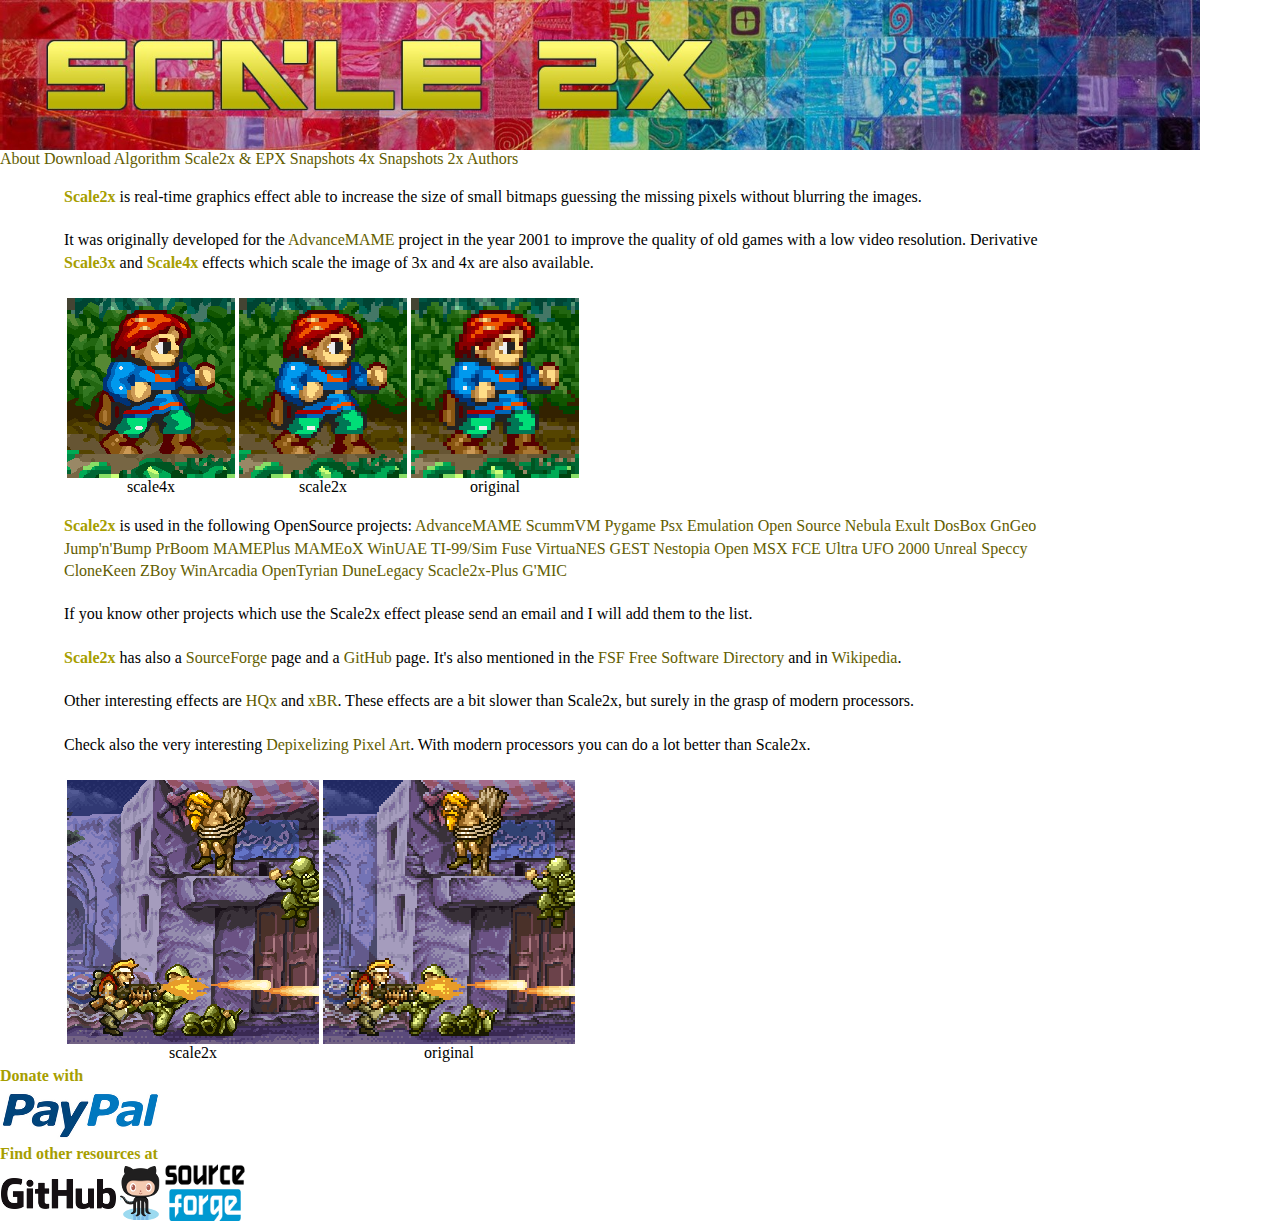
<file: index.html>
<!DOCTYPE HTML PUBLIC "-//W3C//DTD HTML 4.01 Transitional//EN" "http://www.w3.org/TR/html4/loose.dtd">
<html lang="en">
<head>
<meta http-equiv="content-type" content="text/html; charset=UTF-8">
<meta name="description" content="Video scaling effect">
<meta name="keywords" content="scale2x blit video effect">
<meta name="author" content="Andrea Mazzoleni">
<meta name="viewport" content="width=device-width, initial-scale=1.0">
<link rel="stylesheet" type="text/css" href="style.css">
<title>Scale2x</title>

<!-- Google Analytics 4 -->
<!-- Google tag (gtag.js) -->
<script async src="https://www.googletagmanager.com/gtag/js?id=G-2TSZG815K5"></script>
<script>
  window.dataLayer = window.dataLayer || [];
  function gtag(){dataLayer.push(arguments);}
  gtag('js', new Date());

  gtag('config', 'G-2TSZG815K5');
</script>

<!-- Google Universal Analytics -->
<script type="text/javascript">

  var _gaq = _gaq || [];
  _gaq.push(['_setAccount', 'UA-21967501-4']);
  _gaq.push(['_trackPageview']);

  (function() {
    var ga = document.createElement('script'); ga.type = 'text/javascript'; ga.async = true;
    ga.src = ('https:' == document.location.protocol ? 'https://ssl' : 'http://www') + '.google-analytics.com/ga.js';
    var s = document.getElementsByTagName('script')[0]; s.parentNode.insertBefore(ga, s);
  })();

</script>
</head>
<body>
<div id="header">
<img src="index.jpg" width="1200" height="150" alt="Title">
</div>
<div id="menu">
<a href="/">About</a>
<a href="download">Download</a>
<a href="algorithm">Algorithm</a>
<a href="scale2xandepx">Scale2x&nbsp;&amp;&nbsp;EPX</a>
<a href="snapshot1">Snapshots&nbsp;4x</a>
<a href="snapshot2">Snapshots&nbsp;2x</a>
<a href="authors">Authors</a>
</div>
<div id="main">


<p>
<span class="bold">Scale2x</span> is real-time graphics effect able to increase
the size of small bitmaps guessing the missing pixels
without blurring the images.
</p>

<p>
It was originally developed for the <a href="http://www.advancemame.it/">AdvanceMAME</a> project
in the year 2001 to improve the quality of old games with
a low video resolution. Derivative <span class="bold">Scale3x</span> and <span class="bold">Scale4x</span> effects which scale
the image of 3x and 4x are also available.
</p>

<table>
<tr>
<td align="center"><img src="snap/willow-3.png" alt="Scale4x"><br>scale4x</td>
<td align="center"><img src="snap/willow-2s.png" alt="Scale2x"><br>scale2x</td>
<td align="center"><img src="snap/willow-1s.png" alt="Original"><br>original</td>
</tr>
</table>

<p>
<span class="bold">Scale2x</span> is used in the following OpenSource projects:
<a href="http://www.advancemame.it/">AdvanceMAME</a> <!-- 2001/07 -->
<!-- DEAD <a href="http://x.mame.net/">xmame</a> --><!-- 2001/10 -->
<a href="http://scummvm.sourceforge.net/">ScummVM</a> <!-- 2002/04 -->
<!-- DEAD <a href="http://www.rainemu.com/">Raine</a> --><!-- 2002/11 -->
<!-- DEAD <a href="http://vboy.emuhq.com/">Visual Boy Advance</a> --><!-- 2002/11 -->
<!-- DEAD <a href="http://fba.emuunlim.com/">FB Alpha</a> --><!-- 2002/12 -->
<!-- DEAD <a href="http://cottage.emuunlim.com/">CottAGE</a> --><!-- 2002/12 -->
<!-- DEAD <a href="http://membres.lycos.fr/cyxdown/smssdl/">SMS Plus/SDL</a> -->
<!-- DEAD <a href="http://phamicom.sourceforge.net/">phamicom</a> --><!-- 2002/12 -->
<a href="http://pygame.org/">Pygame</a> <!-- 2002/12 -->
<a href="http://sourceforge.net/projects/peops/">Psx Emulation Open Source</a> <!-- 2003/01 -->
<a href="http://nebula.emulatronia.com/">Nebula</a>
<a href="http://exult.sourceforge.net/">Exult</a> <!-- 2003/03 -->
<a href="http://dosbox.sourceforge.net/">DosBox</a> <!-- 2003/04 -->
<a href="http://m.peponas.free.fr/gngeo/">GnGeo</a> <!-- 2003/05 -->
<a href="http://www.icculus.org/jumpnbump/">Jump'n'Bump</a> <!-- 2003/07 -->
<a href="http://prboom.sourceforge.net/">PrBoom</a> <!-- 2003/07 -->
<!-- DEAD <a href="http://sarien.sourceforge.net/">Sarien</a> --><!-- 2003/7 vCVS 12/07/2003 scale2x/scale3x -->
<a href="https://sourceforge.net/projects/mameplus/">MAMEPlus</a> <!-- 2003/08 -->
<a href="https://sourceforge.net/projects/mameox/">MAMEoX</a> <!-- 2003/08 -->
<a href="http://www.winuae.net/">WinUAE</a> <!-- 2003/08 -->
<a href="http://www.mrousseau.org/programs/ti99sim/">TI-99/Sim</a> <!-- 2003/08 v0.0.9 30/08/2003 -->
<a href="http://www.srcf.ucam.org/~pak21/spectrum/fuse.html">Fuse</a> <!-- 2003/09 -->
<!-- DEAD <a href="http://viceteam.bei.t-online.de/">VICE</a> --><!-- 2003/10 -->
<a href="http://virtuanes.s1.xrea.com/">VirtuaNES</a> <!-- 2003/10 -->
<a href="http://koti.mbnet.fi/gest_emu/">GEST</a> <!-- 2003/10 v0.80 02/10/2003 -->
<a href="http://sourceforge.net/projects/nestopia/">Nestopia</a> <!-- 2003/11 v1.09 05/11/2003 -->
<a href="http://openmsx.sourceforge.net">Open MSX</a> <!-- 2004/01 v0.3.4 16/01/2004 scale2x -->
<a href="http://fceultra.sourceforge.net/">FCE Ultra</a> <!-- 2004/03 v0.98.3 29/03/2004 scale2x/scale3x -->
<!-- DEAD <a href="http://www.retrobase.net/gensplus/">Gens Plus!</a> --><!-- 2004/09 v0.0.3.37 09/09/2004 scale2x/scale3x -->
<!-- DEAD <a href="http://olafnes.1emulation.com/">olafnes</a> --><!-- 2004/12 v1.0v 16/12/2004 scale2x -->
<!-- DEAD <a href="http://bcz.emu-france.com/">Osmose</a> --><!-- 2005/03 v0.6.24 05/03/2005 scale2x -->
<a href="http://ufo2000.sourceforge.net/">UFO 2000</a> <!-- 2005/08 0.7.925 24/08/2005 scale2x -->
<a href="http://sourceforge.net/projects/unrealspeccy/">Unreal Speccy</a> <!-- 2005/09 0.32b 04/09/2005 scale2x/scale3x/scale4x -->
<a href="http://clonekeen.sourceforge.net/">CloneKeen</a> <!-- 2005/10 BETA 8.4 10/2005 scale2x -->
<a href="http://zboy.sourceforge.net/">ZBoy</a>
<a href="http://amigan.1emu.net/releases/">WinArcadia</a> <!-- 2011 from V11.4 by email notification -->
<a href="https://github.com/meh/opentyrian">OpenTyrian</a> <!-- 2011 from https://github.com/meh/opentyrian/blob/master/src/video_scale.c  -->
<a href="http://sourceforge.net/apps/mediawiki/dunelegacy/index.php?title=Main_Page">DuneLegacy</a> <!-- 2011/07 From ChangeLog 0.92.2 -->
<a href="http://gimpscripts.com/2014/01/scale2x-plus/">Scacle2x-Plus</a> <!-- 2014/1 -->
<a href="http://gmic.sourceforge.net/">G'MIC</a> <!-- 2014/3 -->
</p>

<p>
If you know other projects which use the Scale2x effect please send an email and I will
add them to the list.
</p>

<p>
<span class="bold">Scale2x</span> has also a
<a href="http://sourceforge.net/projects/scale2x/">SourceForge</a>
page and a
<a href="https://github.com/amadvance/scale2x/">GitHub</a> page.
It's also mentioned in the <a href="http://directory.fsf.org/All_Packages_in_Directory/scale2x.html">FSF Free Software Directory</a>
and in <a href="http://en.wikipedia.org/wiki/Pixel_art_scaling_algorithms">Wikipedia</a>.
</p>

<p>
Other interesting effects are <a href="https://code.google.com/p/hqx/">HQx</a> and <a href="http://filthypants.blogspot.it/2012/03/xbr-vs-hqx-interpolation-filter.html">xBR</a>.
These effects are a bit slower than Scale2x, but surely in the grasp of modern processors.
</p>

<p>
Check also the very interesting <a href="https://johanneskopf.de/publications/pixelart/paper/pixel.pdf">Depixelizing Pixel Art</a>.
With modern processors you can do a lot better than Scale2x.
</p>

<table>
<tr>
<td align="center"><img src="snap/mslugx-2.png" alt="Scale2x"><br>scale2x</td>
<td align="center"><img src="snap/mslugx-1s.png" alt="Original"><br>original</td>
</tr>
</table>

</div>

<div id="footer">

<div class="column">
<span class="bold">Donate with</span>
<br>
<a href="https://www.paypal.com/cgi-bin/webscr?cmd=_donations&business=amadvance%40gmail%2ecom&lc=US&item_name=Scale2x&no_note=0&currency_code=USD&bn=PP%2dDonationsBF%3abtn_donateCC_LG%2egif%3aNonHostedGuest"><img src="paypal.png" width="160" height="60" alt="PayPal"></a>

</div>

<div class="column">
<span class="bold">Find other resources at</span>
<br>
<a href="https://github.com/amadvance/scale2x/"><img src="github.png" width="160" height="60" alt="GitHub"></a>
<a href="http://sourceforge.net/projects/scale2x/"><img src="sourceforge.png" width="115" height="60" alt="SourceForge"></a>
</div>

</div>
</body>
</html>
</file>
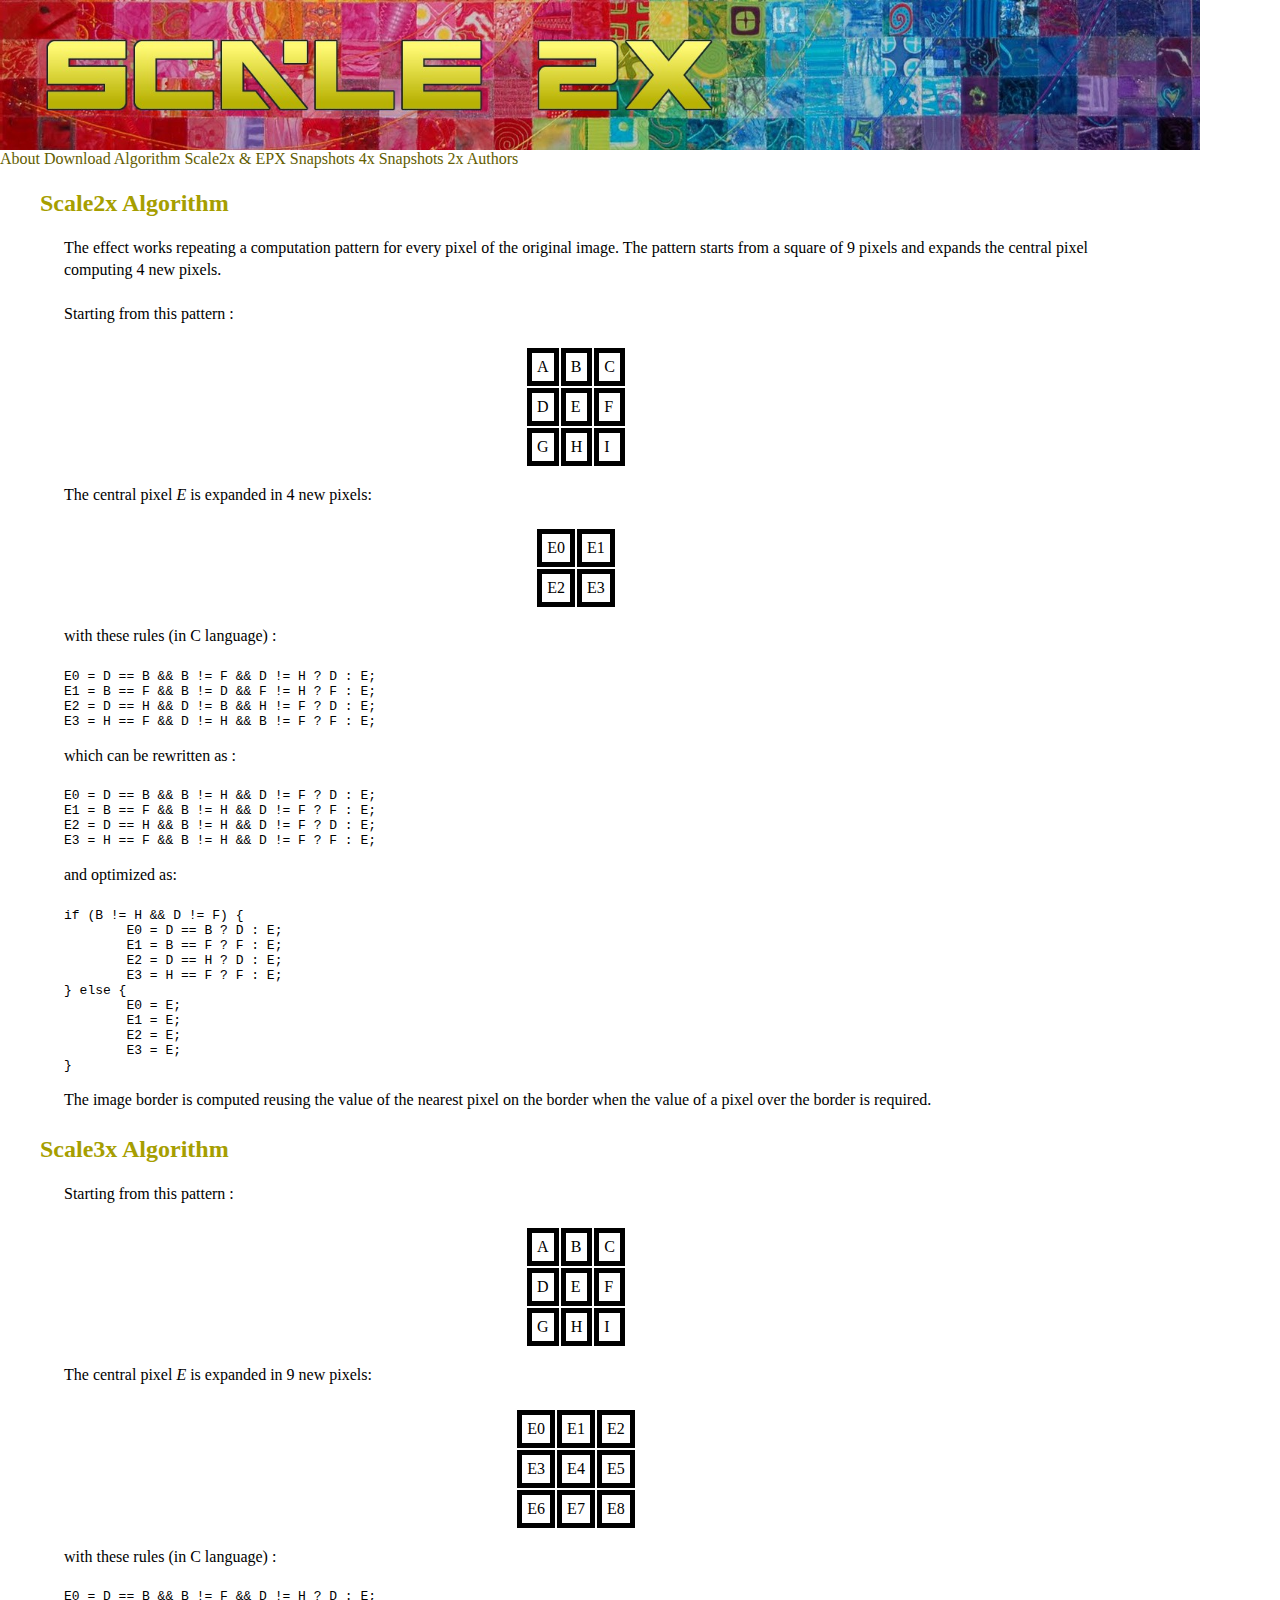
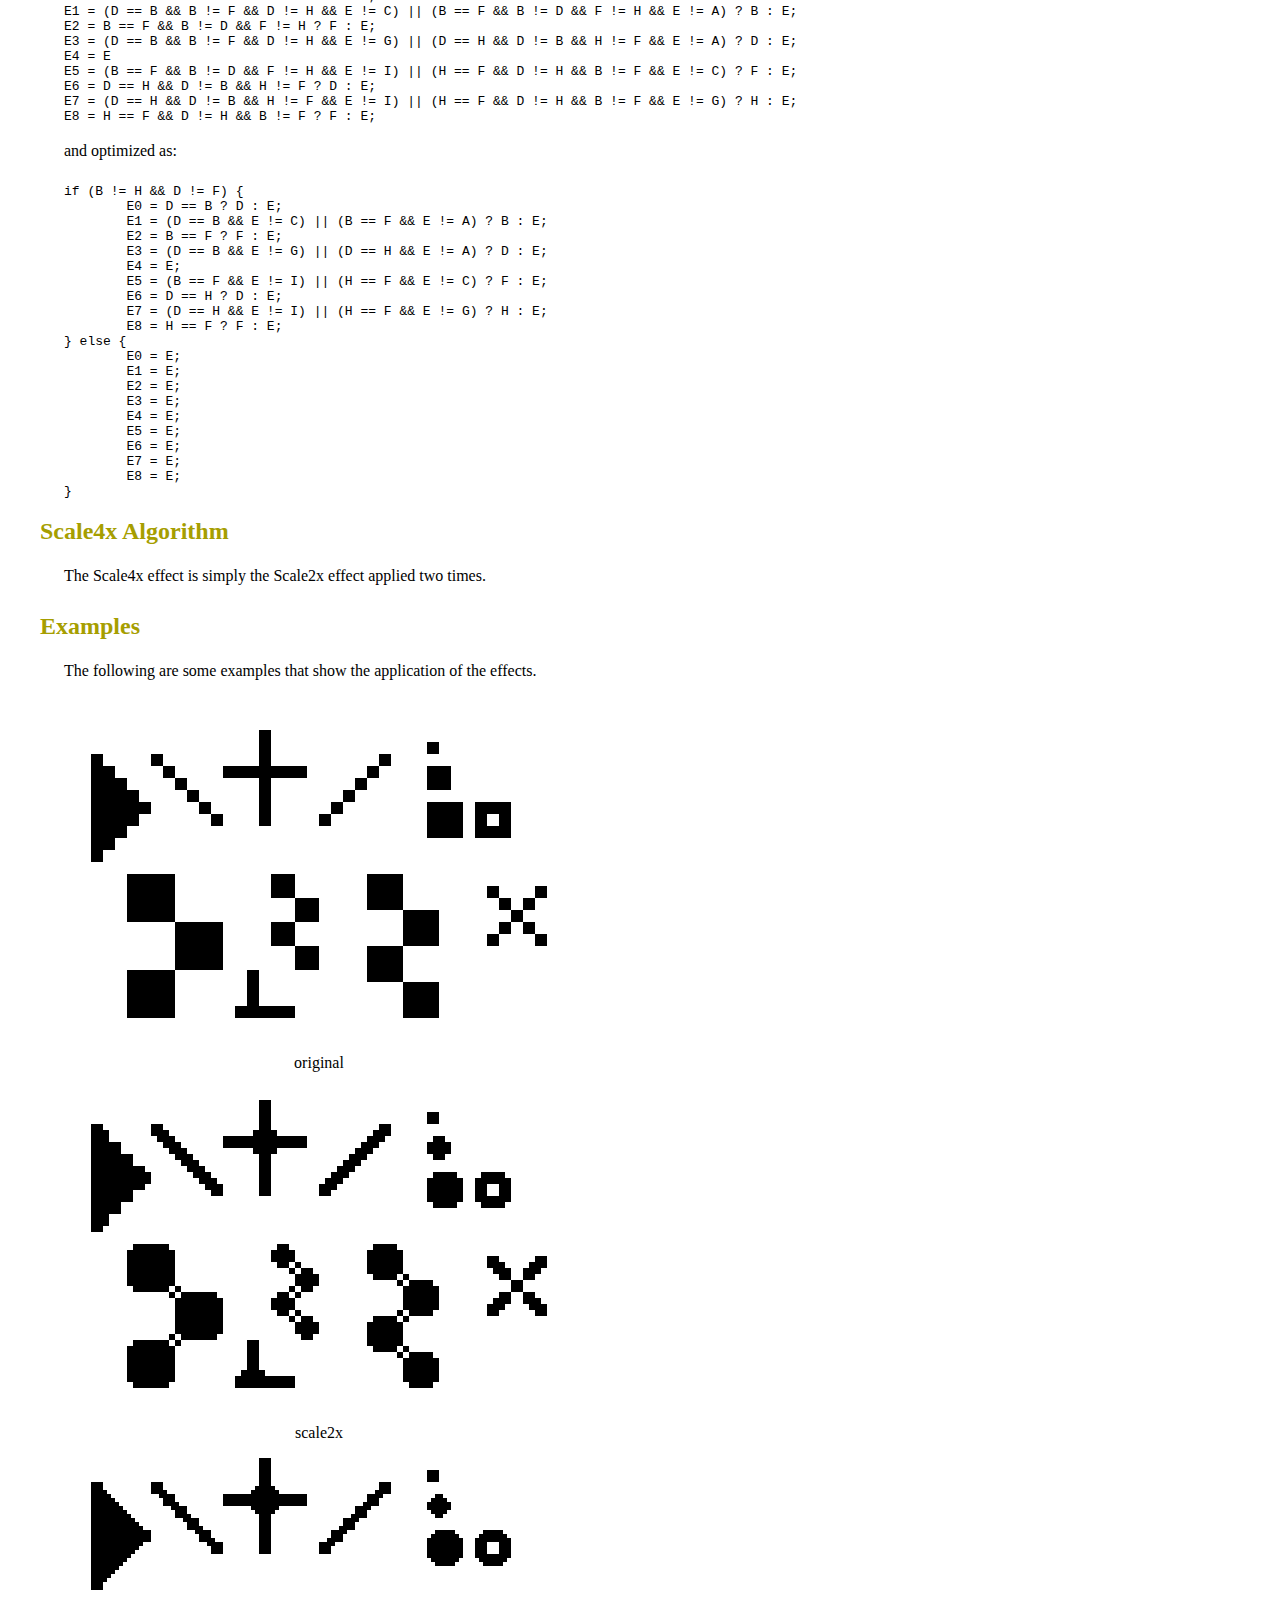
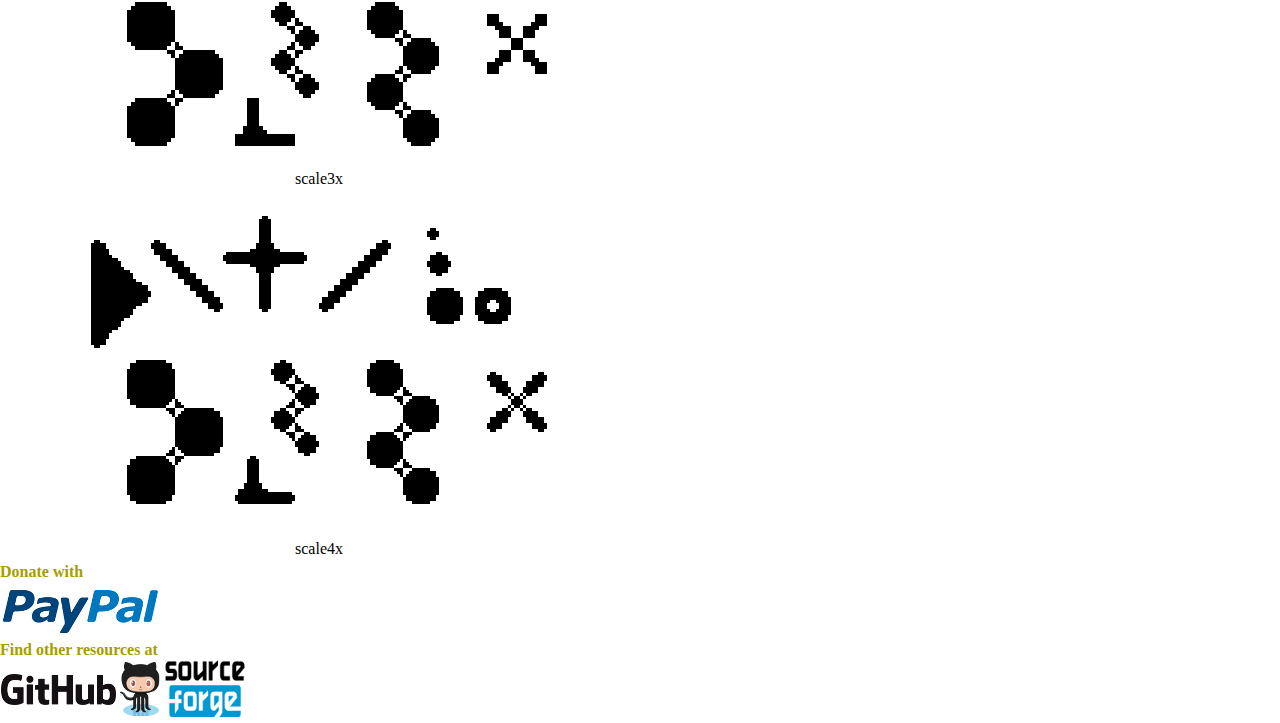
<file: algorithm.html>
<!DOCTYPE HTML PUBLIC "-//W3C//DTD HTML 4.01 Transitional//EN" "http://www.w3.org/TR/html4/loose.dtd">
<html lang="en">
<head>
<meta http-equiv="content-type" content="text/html; charset=UTF-8">
<meta name="description" content="Video scaling effect">
<meta name="keywords" content="scale2x blit video effect">
<meta name="author" content="Andrea Mazzoleni">
<meta name="viewport" content="width=device-width, initial-scale=1.0">
<link rel="stylesheet" type="text/css" href="style.css">
<title>Scale2x</title>

<!-- Google Analytics 4 -->
<!-- Google tag (gtag.js) -->
<script async src="https://www.googletagmanager.com/gtag/js?id=G-2TSZG815K5"></script>
<script>
  window.dataLayer = window.dataLayer || [];
  function gtag(){dataLayer.push(arguments);}
  gtag('js', new Date());

  gtag('config', 'G-2TSZG815K5');
</script>

<!-- Google Universal Analytics -->
<script type="text/javascript">

  var _gaq = _gaq || [];
  _gaq.push(['_setAccount', 'UA-21967501-4']);
  _gaq.push(['_trackPageview']);

  (function() {
    var ga = document.createElement('script'); ga.type = 'text/javascript'; ga.async = true;
    ga.src = ('https:' == document.location.protocol ? 'https://ssl' : 'http://www') + '.google-analytics.com/ga.js';
    var s = document.getElementsByTagName('script')[0]; s.parentNode.insertBefore(ga, s);
  })();

</script>
</head>
<body>
<div id="header">
<img src="index.jpg" width="1200" height="150" alt="Title">
</div>
<div id="menu">
<a href="/">About</a>
<a href="download">Download</a>
<a href="algorithm">Algorithm</a>
<a href="scale2xandepx">Scale2x&nbsp;&amp;&nbsp;EPX</a>
<a href="snapshot1">Snapshots&nbsp;4x</a>
<a href="snapshot2">Snapshots&nbsp;2x</a>
<a href="authors">Authors</a>
</div>
<div id="main">


<h2>Scale2x Algorithm</h2>
<p>
The effect works repeating a computation pattern for every pixel of the original
image.
The pattern starts from a square of 9 pixels and expands the central pixel
computing 4 new pixels.
</p>

<p>
Starting from this pattern :
</p>

<center><table class="algo">
<tr><td>A</td><td>B</td><td>C</td></tr>
<tr><td>D</td><td>E</td><td>F</td></tr>
<tr><td>G</td><td>H</td><td>I</td></tr>
</table></center>

<p>
The central pixel <em>E</em> is expanded in 4 new pixels:
</p>

<center><table class="algo">
<tr><td>E0</td><td>E1</td></tr>
<tr><td>E2</td><td>E3</td></tr>
</table></center>

<p>
with these rules (in C language) :
</p>

<pre>
E0 = D == B && B != F && D != H ? D : E;
E1 = B == F && B != D && F != H ? F : E;
E2 = D == H && D != B && H != F ? D : E;
E3 = H == F && D != H && B != F ? F : E;
</pre>

<p>
which can be rewritten as :
</p>

<pre>
E0 = D == B && B != H && D != F ? D : E;
E1 = B == F && B != H && D != F ? F : E;
E2 = D == H && B != H && D != F ? D : E;
E3 = H == F && B != H && D != F ? F : E;
</pre>

<p>
and optimized as:
</p>

<pre>
if (B != H && D != F) {
	E0 = D == B ? D : E;
	E1 = B == F ? F : E;
	E2 = D == H ? D : E;
	E3 = H == F ? F : E;
} else {
	E0 = E;
	E1 = E;
	E2 = E;
	E3 = E;
}
</pre>

<p>
The image border is computed reusing the value of the nearest pixel on the
border when the value of a pixel over the border is required.
</p>

<h2>Scale3x Algorithm</h2>
<p>
Starting from this pattern :
</p>

<center><table class="algo">
<tr><td>A</td><td>B</td><td>C</td></tr>
<tr><td>D</td><td>E</td><td>F</td></tr>
<tr><td>G</td><td>H</td><td>I</td></tr>
</table></center>

<p>
The central pixel <em>E</em> is expanded in 9 new pixels:
</p>

<center><table class="algo">
<tr><td>E0</td><td>E1</td><td>E2</td></tr>
<tr><td>E3</td><td>E4</td><td>E5</td></tr>
<tr><td>E6</td><td>E7</td><td>E8</td></tr>
</table></center>

<p>
with these rules (in C language) :
</p>

<pre>
E0 = D == B && B != F && D != H ? D : E;
E1 = (D == B && B != F && D != H && E != C) || (B == F && B != D && F != H && E != A) ? B : E;
E2 = B == F && B != D && F != H ? F : E;
E3 = (D == B && B != F && D != H && E != G) || (D == H && D != B && H != F && E != A) ? D : E;
E4 = E
E5 = (B == F && B != D && F != H && E != I) || (H == F && D != H && B != F && E != C) ? F : E;
E6 = D == H && D != B && H != F ? D : E;
E7 = (D == H && D != B && H != F && E != I) || (H == F && D != H && B != F && E != G) ? H : E;
E8 = H == F && D != H && B != F ? F : E;
</pre>

<p>
and optimized as:
</p>

<pre>
if (B != H && D != F) {
	E0 = D == B ? D : E;
	E1 = (D == B && E != C) || (B == F && E != A) ? B : E;
	E2 = B == F ? F : E;
	E3 = (D == B && E != G) || (D == H && E != A) ? D : E;
	E4 = E;
	E5 = (B == F && E != I) || (H == F && E != C) ? F : E;
	E6 = D == H ? D : E;
	E7 = (D == H && E != I) || (H == F && E != G) ? H : E;
	E8 = H == F ? F : E;
} else {
	E0 = E;
	E1 = E;
	E2 = E;
	E3 = E;
	E4 = E;
	E5 = E;
	E6 = E;
	E7 = E;
	E8 = E;
}
</pre>

<h2>Scale4x Algorithm</h2>
<p>
The Scale4x effect is simply the Scale2x effect applied two times.
</p>

<h2>Examples</h2>
<p>
The following are some examples that show the application of the effects.
</p>

<table>
<tr><td align="center"><img src="snap/test-1x.png" alt="Original"><br>original</td></tr>
<tr><td align="center"><img src="snap/test-2x.png" alt="Scale2x"><br>scale2x</td></tr>
<tr><td align="center"><img src="snap/test-3x.png" alt="Scale3x"><br>scale3x</td></tr>
<tr><td align="center"><img src="snap/test-4x.png" alt="Scale4x"><br>scale4x</td></tr>
</table>

</div>

<div id="footer">

<div class="column">
<span class="bold">Donate with</span>
<br>
<a href="https://www.paypal.com/cgi-bin/webscr?cmd=_donations&business=amadvance%40gmail%2ecom&lc=US&item_name=Scale2x&no_note=0&currency_code=USD&bn=PP%2dDonationsBF%3abtn_donateCC_LG%2egif%3aNonHostedGuest"><img src="paypal.png" width="160" height="60" alt="PayPal"></a>

</div>

<div class="column">
<span class="bold">Find other resources at</span>
<br>
<a href="https://github.com/amadvance/scale2x/"><img src="github.png" width="160" height="60" alt="GitHub"></a>
<a href="http://sourceforge.net/projects/scale2x/"><img src="sourceforge.png" width="115" height="60" alt="SourceForge"></a>
</div>

</div>
</body>
</html>
</file>
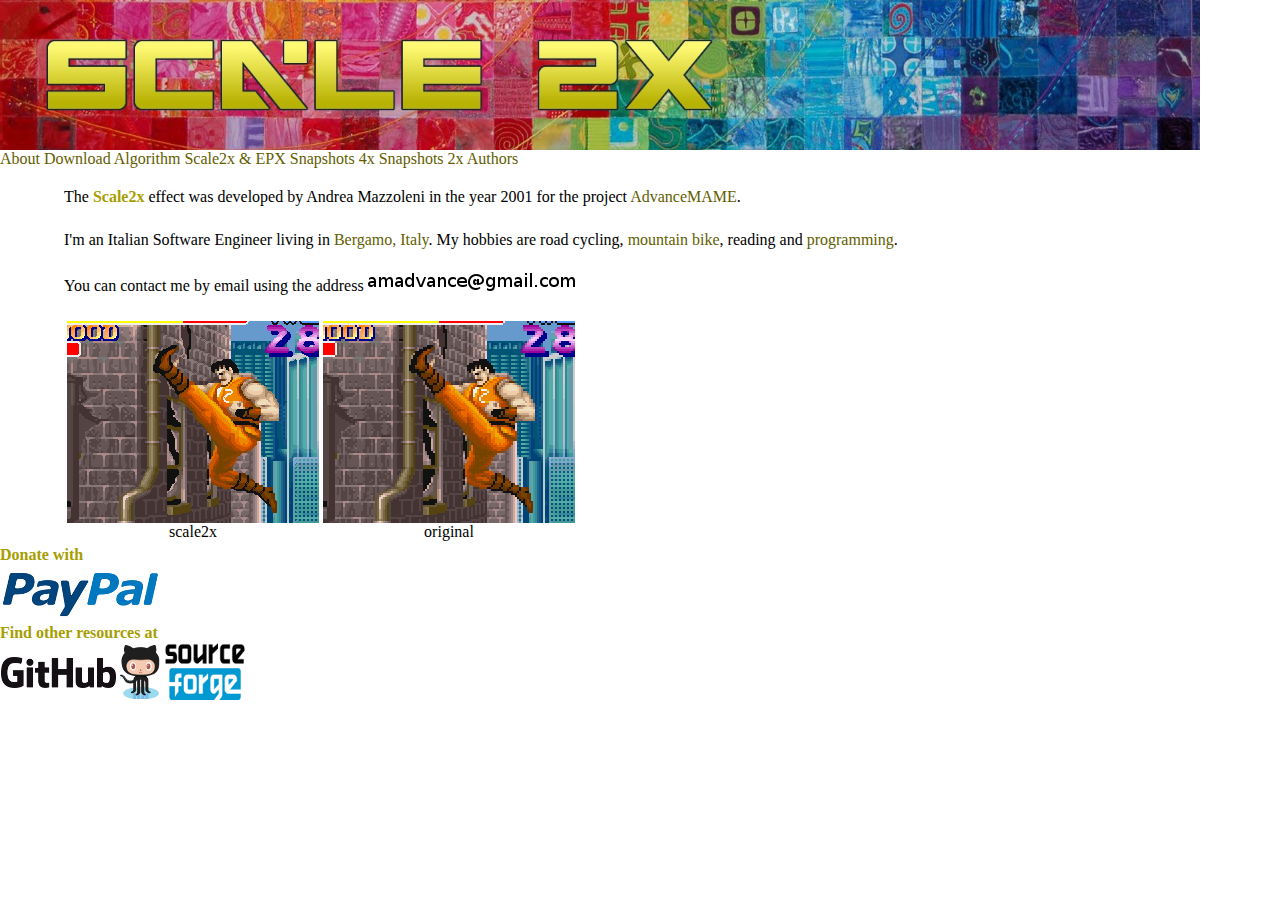
<file: authors.html>
<!DOCTYPE HTML PUBLIC "-//W3C//DTD HTML 4.01 Transitional//EN" "http://www.w3.org/TR/html4/loose.dtd">
<html lang="en">
<head>
<meta http-equiv="content-type" content="text/html; charset=UTF-8">
<meta name="description" content="Video scaling effect">
<meta name="keywords" content="scale2x blit video effect">
<meta name="author" content="Andrea Mazzoleni">
<meta name="viewport" content="width=device-width, initial-scale=1.0">
<link rel="stylesheet" type="text/css" href="style.css">
<title>Scale2x</title>

<!-- Google Analytics 4 -->
<!-- Google tag (gtag.js) -->
<script async src="https://www.googletagmanager.com/gtag/js?id=G-2TSZG815K5"></script>
<script>
  window.dataLayer = window.dataLayer || [];
  function gtag(){dataLayer.push(arguments);}
  gtag('js', new Date());

  gtag('config', 'G-2TSZG815K5');
</script>

<!-- Google Universal Analytics -->
<script type="text/javascript">

  var _gaq = _gaq || [];
  _gaq.push(['_setAccount', 'UA-21967501-4']);
  _gaq.push(['_trackPageview']);

  (function() {
    var ga = document.createElement('script'); ga.type = 'text/javascript'; ga.async = true;
    ga.src = ('https:' == document.location.protocol ? 'https://ssl' : 'http://www') + '.google-analytics.com/ga.js';
    var s = document.getElementsByTagName('script')[0]; s.parentNode.insertBefore(ga, s);
  })();

</script>
</head>
<body>
<div id="header">
<img src="index.jpg" width="1200" height="150" alt="Title">
</div>
<div id="menu">
<a href="/">About</a>
<a href="download">Download</a>
<a href="algorithm">Algorithm</a>
<a href="scale2xandepx">Scale2x&nbsp;&amp;&nbsp;EPX</a>
<a href="snapshot1">Snapshots&nbsp;4x</a>
<a href="snapshot2">Snapshots&nbsp;2x</a>
<a href="authors">Authors</a>
</div>
<div id="main">


<p>
The <span class="bold">Scale2x</span> effect was developed by Andrea Mazzoleni in the year
2001 for the project <a href="http://www.advancemame.it/" target="_top">AdvanceMAME</a>.
</p>

<p>
I'm an Italian Software Engineer living in <a href="http://maps.google.com/maps?q=bergamo,+italy">Bergamo, Italy</a>.
My hobbies are road cycling,
<a href="http://www.mtbbergamo.it/">mountain bike</a>,
reading and
<a href="https://github.com/amadvance">programming</a>.
</p>

<p>
You can contact me by email using the address
<img align="bottom" src="email.png" alt="Andrea Mazzoleni email address">
</p>

<table>
<tr>
<td align="center"><img src="snap/ffight-2.png" alt="Scale2x"><br>scale2x</td>
<td align="center"><img src="snap/ffight-1s.png" alt="Original"><br>original</td>
</tr>
</table>

</div>

<div id="footer">

<div class="column">
<span class="bold">Donate with</span>
<br>
<a href="https://www.paypal.com/cgi-bin/webscr?cmd=_donations&business=amadvance%40gmail%2ecom&lc=US&item_name=Scale2x&no_note=0&currency_code=USD&bn=PP%2dDonationsBF%3abtn_donateCC_LG%2egif%3aNonHostedGuest"><img src="paypal.png" width="160" height="60" alt="PayPal"></a>

</div>

<div class="column">
<span class="bold">Find other resources at</span>
<br>
<a href="https://github.com/amadvance/scale2x/"><img src="github.png" width="160" height="60" alt="GitHub"></a>
<a href="http://sourceforge.net/projects/scale2x/"><img src="sourceforge.png" width="115" height="60" alt="SourceForge"></a>
</div>

</div>
</body>
</html>
</file>
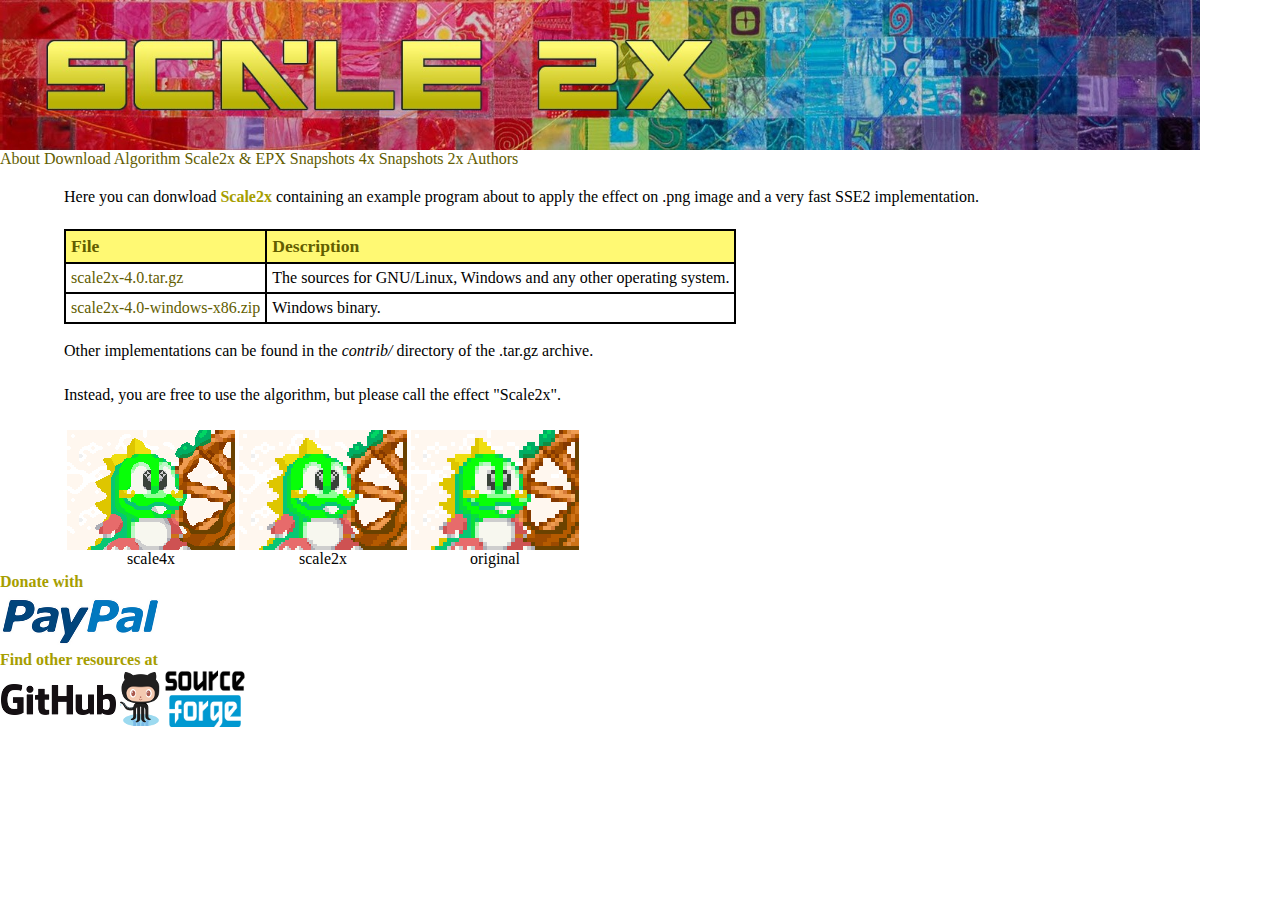
<file: download.html>
<!DOCTYPE HTML PUBLIC "-//W3C//DTD HTML 4.01 Transitional//EN" "http://www.w3.org/TR/html4/loose.dtd">
<html lang="en">
<head>
<meta http-equiv="content-type" content="text/html; charset=UTF-8">
<meta name="description" content="Video scaling effect">
<meta name="keywords" content="scale2x blit video effect">
<meta name="author" content="Andrea Mazzoleni">
<meta name="viewport" content="width=device-width, initial-scale=1.0">
<link rel="stylesheet" type="text/css" href="style.css">
<title>Scale2x</title>

<!-- Google Analytics 4 -->
<!-- Google tag (gtag.js) -->
<script async src="https://www.googletagmanager.com/gtag/js?id=G-2TSZG815K5"></script>
<script>
  window.dataLayer = window.dataLayer || [];
  function gtag(){dataLayer.push(arguments);}
  gtag('js', new Date());

  gtag('config', 'G-2TSZG815K5');
</script>

<!-- Google Universal Analytics -->
<script type="text/javascript">

  var _gaq = _gaq || [];
  _gaq.push(['_setAccount', 'UA-21967501-4']);
  _gaq.push(['_trackPageview']);

  (function() {
    var ga = document.createElement('script'); ga.type = 'text/javascript'; ga.async = true;
    ga.src = ('https:' == document.location.protocol ? 'https://ssl' : 'http://www') + '.google-analytics.com/ga.js';
    var s = document.getElementsByTagName('script')[0]; s.parentNode.insertBefore(ga, s);
  })();

</script>
</head>
<body>
<div id="header">
<img src="index.jpg" width="1200" height="150" alt="Title">
</div>
<div id="menu">
<a href="/">About</a>
<a href="download">Download</a>
<a href="algorithm">Algorithm</a>
<a href="scale2xandepx">Scale2x&nbsp;&amp;&nbsp;EPX</a>
<a href="snapshot1">Snapshots&nbsp;4x</a>
<a href="snapshot2">Snapshots&nbsp;2x</a>
<a href="authors">Authors</a>
</div>
<div id="main">


<p>
Here you can donwload <span class="bold">Scale2x</span> containing an example program about to apply the effect
on .png image and a very fast SSE2 implementation.
</p>

<table class="download">
<tr><th>File</th><th>Description</th></tr>
<tr><td>
<a href="https://github.com/amadvance/scale2x/releases/download/v4.0/scale2x-4.0.tar.gz">scale2x-4.0.tar.gz</a>
</td><td>
The sources for GNU/Linux, Windows and any other operating system.
</td></tr>
<tr><td>
<a href="https://github.com/amadvance/scale2x/releases/download/v4.0/scale2x-4.0-windows-x86.zip">scale2x-4.0-windows-x86.zip</a>
</td><td>
Windows binary.
</td></tr>
</table>

<p>
Other implementations can be found in the <em>contrib/</em> directory of the .tar.gz archive.
</p>

<p>
Instead, you are free to use the algorithm, but please call
the effect "Scale2x".
</p>

<table>
<tr>
<td align="center"><img src="snap/pbobbl2n-3.png" alt="Scale4x"><br>scale4x</td>
<td align="center"><img src="snap/pbobbl2n-2s.png" alt="Scale2x"><br>scale2x</td>
<td align="center"><img src="snap/pbobbl2n-1s.png" alt="Original"><br>original</td>
</tr>
</table>

</div>

<div id="footer">

<div class="column">
<span class="bold">Donate with</span>
<br>
<a href="https://www.paypal.com/cgi-bin/webscr?cmd=_donations&business=amadvance%40gmail%2ecom&lc=US&item_name=Scale2x&no_note=0&currency_code=USD&bn=PP%2dDonationsBF%3abtn_donateCC_LG%2egif%3aNonHostedGuest"><img src="paypal.png" width="160" height="60" alt="PayPal"></a>

</div>

<div class="column">
<span class="bold">Find other resources at</span>
<br>
<a href="https://github.com/amadvance/scale2x/"><img src="github.png" width="160" height="60" alt="GitHub"></a>
<a href="http://sourceforge.net/projects/scale2x/"><img src="sourceforge.png" width="115" height="60" alt="SourceForge"></a>
</div>

</div>
</body>
</html>
</file>
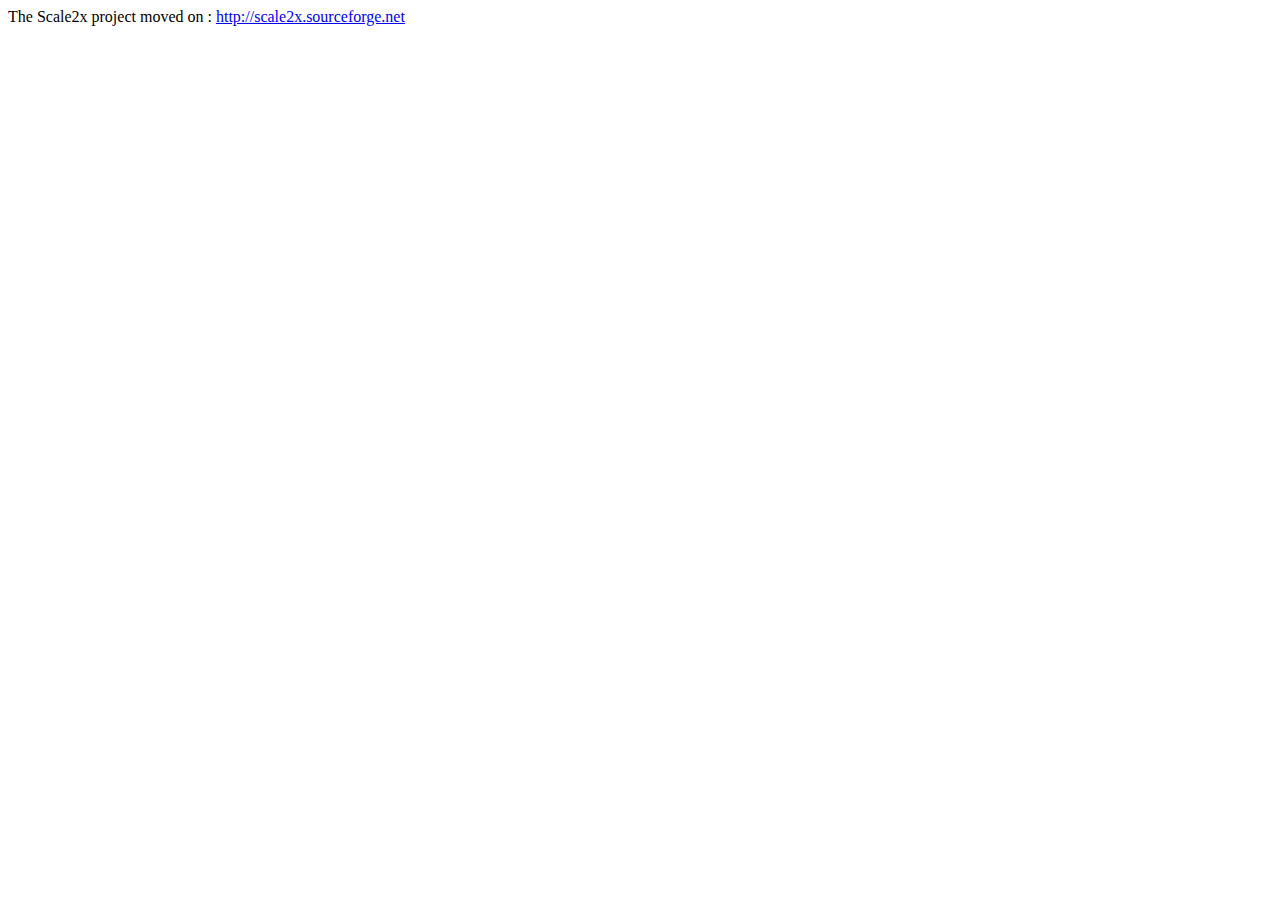
<file: scale2x.html>
<!doctype html public "-//W3C//DTD HTML 4.01 Frameset//EN" "http://www.w3.org/TR/html4/frameset.dtd">
<html>
<head>
<title>Advance Projects MOVED</title>
<meta http-equiv="Content-Type" content="text/html; charset=iso-8859-1">
</head>
<body bgcolor="#FFFFFF">

The Scale2x project moved on : <a href="http://scale2x.sourceforge.net">http://scale2x.sourceforge.net</a>

</body>
</html>
</file>
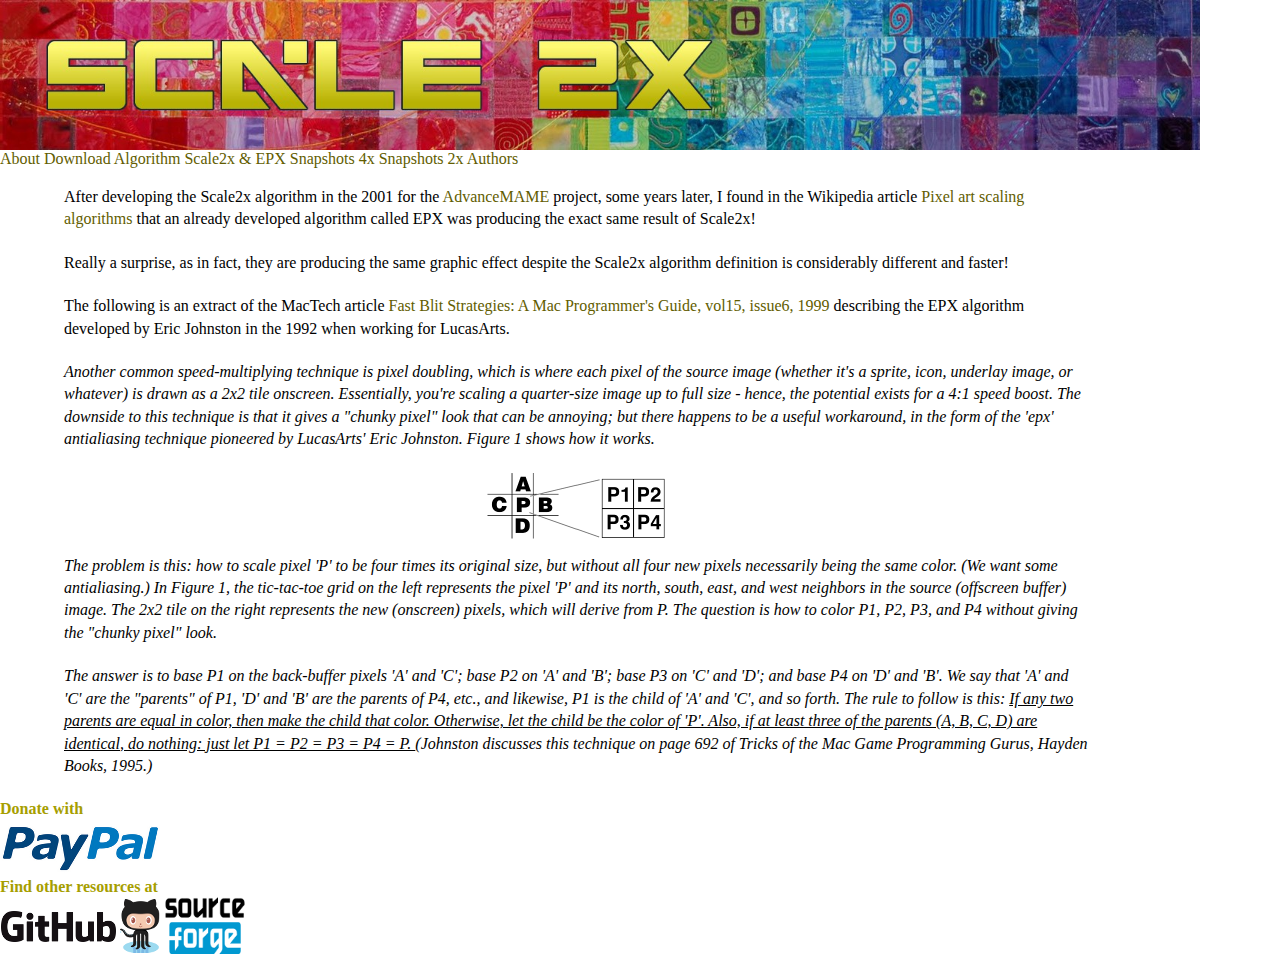
<file: scale2xandepx.html>
<!DOCTYPE HTML PUBLIC "-//W3C//DTD HTML 4.01 Transitional//EN" "http://www.w3.org/TR/html4/loose.dtd">
<html lang="en">
<head>
<meta http-equiv="content-type" content="text/html; charset=UTF-8">
<meta name="description" content="Video scaling effect">
<meta name="keywords" content="scale2x blit video effect">
<meta name="author" content="Andrea Mazzoleni">
<meta name="viewport" content="width=device-width, initial-scale=1.0">
<link rel="stylesheet" type="text/css" href="style.css">
<title>Scale2x</title>

<!-- Google Analytics 4 -->
<!-- Google tag (gtag.js) -->
<script async src="https://www.googletagmanager.com/gtag/js?id=G-2TSZG815K5"></script>
<script>
  window.dataLayer = window.dataLayer || [];
  function gtag(){dataLayer.push(arguments);}
  gtag('js', new Date());

  gtag('config', 'G-2TSZG815K5');
</script>

<!-- Google Universal Analytics -->
<script type="text/javascript">

  var _gaq = _gaq || [];
  _gaq.push(['_setAccount', 'UA-21967501-4']);
  _gaq.push(['_trackPageview']);

  (function() {
    var ga = document.createElement('script'); ga.type = 'text/javascript'; ga.async = true;
    ga.src = ('https:' == document.location.protocol ? 'https://ssl' : 'http://www') + '.google-analytics.com/ga.js';
    var s = document.getElementsByTagName('script')[0]; s.parentNode.insertBefore(ga, s);
  })();

</script>
</head>
<body>
<div id="header">
<img src="index.jpg" width="1200" height="150" alt="Title">
</div>
<div id="menu">
<a href="/">About</a>
<a href="download">Download</a>
<a href="algorithm">Algorithm</a>
<a href="scale2xandepx">Scale2x&nbsp;&amp;&nbsp;EPX</a>
<a href="snapshot1">Snapshots&nbsp;4x</a>
<a href="snapshot2">Snapshots&nbsp;2x</a>
<a href="authors">Authors</a>
</div>
<div id="main">


<p>
After developing the Scale2x algorithm in the 2001 for the
<a href="http://www.advancemame.it/">AdvanceMAME</a> project, some years later,
I found in the Wikipedia article <a href="http://en.wikipedia.org/wiki/Pixel_art_scaling_algorithms">Pixel art scaling algorithms</a>
that an already developed algorithm called EPX was producing the exact same result of Scale2x!
</p>

<p>
Really a surprise, as in fact, they are producing the same graphic effect despite the Scale2x algorithm definition is
considerably different and faster!
</p>

<p>
The following is an extract of the MacTech article <a href="http://www.mactech.com/articles/mactech/Vol.15/15.06/FastBlitStrategies/index.html">Fast Blit Strategies: A Mac Programmer's Guide, vol15, issue6, 1999</a>
describing the EPX algorithm developed by Eric Johnston in the 1992 when working for LucasArts.
</p>

<p><i>
Another common speed-multiplying technique is pixel doubling, which is where each pixel of
the source image (whether it's a sprite, icon, underlay image, or whatever) is drawn as a 2x2 tile onscreen.
Essentially, you're scaling a quarter-size image up to full size - hence, the potential exists
for a 4:1 speed boost. The downside to this technique is that it gives a "chunky pixel"
look that can be annoying; but there happens to be a useful workaround, in the form of the 'epx' antialiasing
technique pioneered by LucasArts' Eric Johnston. Figure 1 shows how it works.
</i></p>

<center>
<img src="fig01.gif" alt="EPX">
</center>

<p><i>
The problem is this: how to scale pixel 'P' to be four times its original size, but without all four new pixels
necessarily being the same color. (We want some antialiasing.) In Figure 1, the tic-tac-toe grid on the left
represents the pixel 'P' and its north, south, east, and west neighbors in the source (offscreen buffer) image.
The 2x2 tile on the right represents the new (onscreen) pixels, which will derive from P.
The question is how to color P1, P2, P3, and P4 without giving the "chunky pixel" look.
</i></p>

<p><i>
The answer is to base P1 on the back-buffer pixels 'A' and 'C'; base P2 on 'A' and 'B'; base P3 on 'C' and 'D';
and base P4 on 'D' and 'B'. We say that 'A' and 'C' are the "parents" of P1, 'D' and 'B' are the parents of P4, etc.,
and likewise, P1 is the child of 'A' and 'C', and so forth. The rule to follow is this:
<u>
If any two parents are equal in color, then make the child that color.
Otherwise, let the child be the color of 'P'.
Also, if at least three of the parents (A, B, C, D) are identical, do nothing: just let P1 = P2 = P3 = P4 = P.
</u>
(Johnston discusses this technique on page 692 of Tricks of the Mac Game Programming Gurus, Hayden Books, 1995.)
</i></p>

</div>

<div id="footer">

<div class="column">
<span class="bold">Donate with</span>
<br>
<a href="https://www.paypal.com/cgi-bin/webscr?cmd=_donations&business=amadvance%40gmail%2ecom&lc=US&item_name=Scale2x&no_note=0&currency_code=USD&bn=PP%2dDonationsBF%3abtn_donateCC_LG%2egif%3aNonHostedGuest"><img src="paypal.png" width="160" height="60" alt="PayPal"></a>

</div>

<div class="column">
<span class="bold">Find other resources at</span>
<br>
<a href="https://github.com/amadvance/scale2x/"><img src="github.png" width="160" height="60" alt="GitHub"></a>
<a href="http://sourceforge.net/projects/scale2x/"><img src="sourceforge.png" width="115" height="60" alt="SourceForge"></a>
</div>

</div>
</body>
</html>
</file>
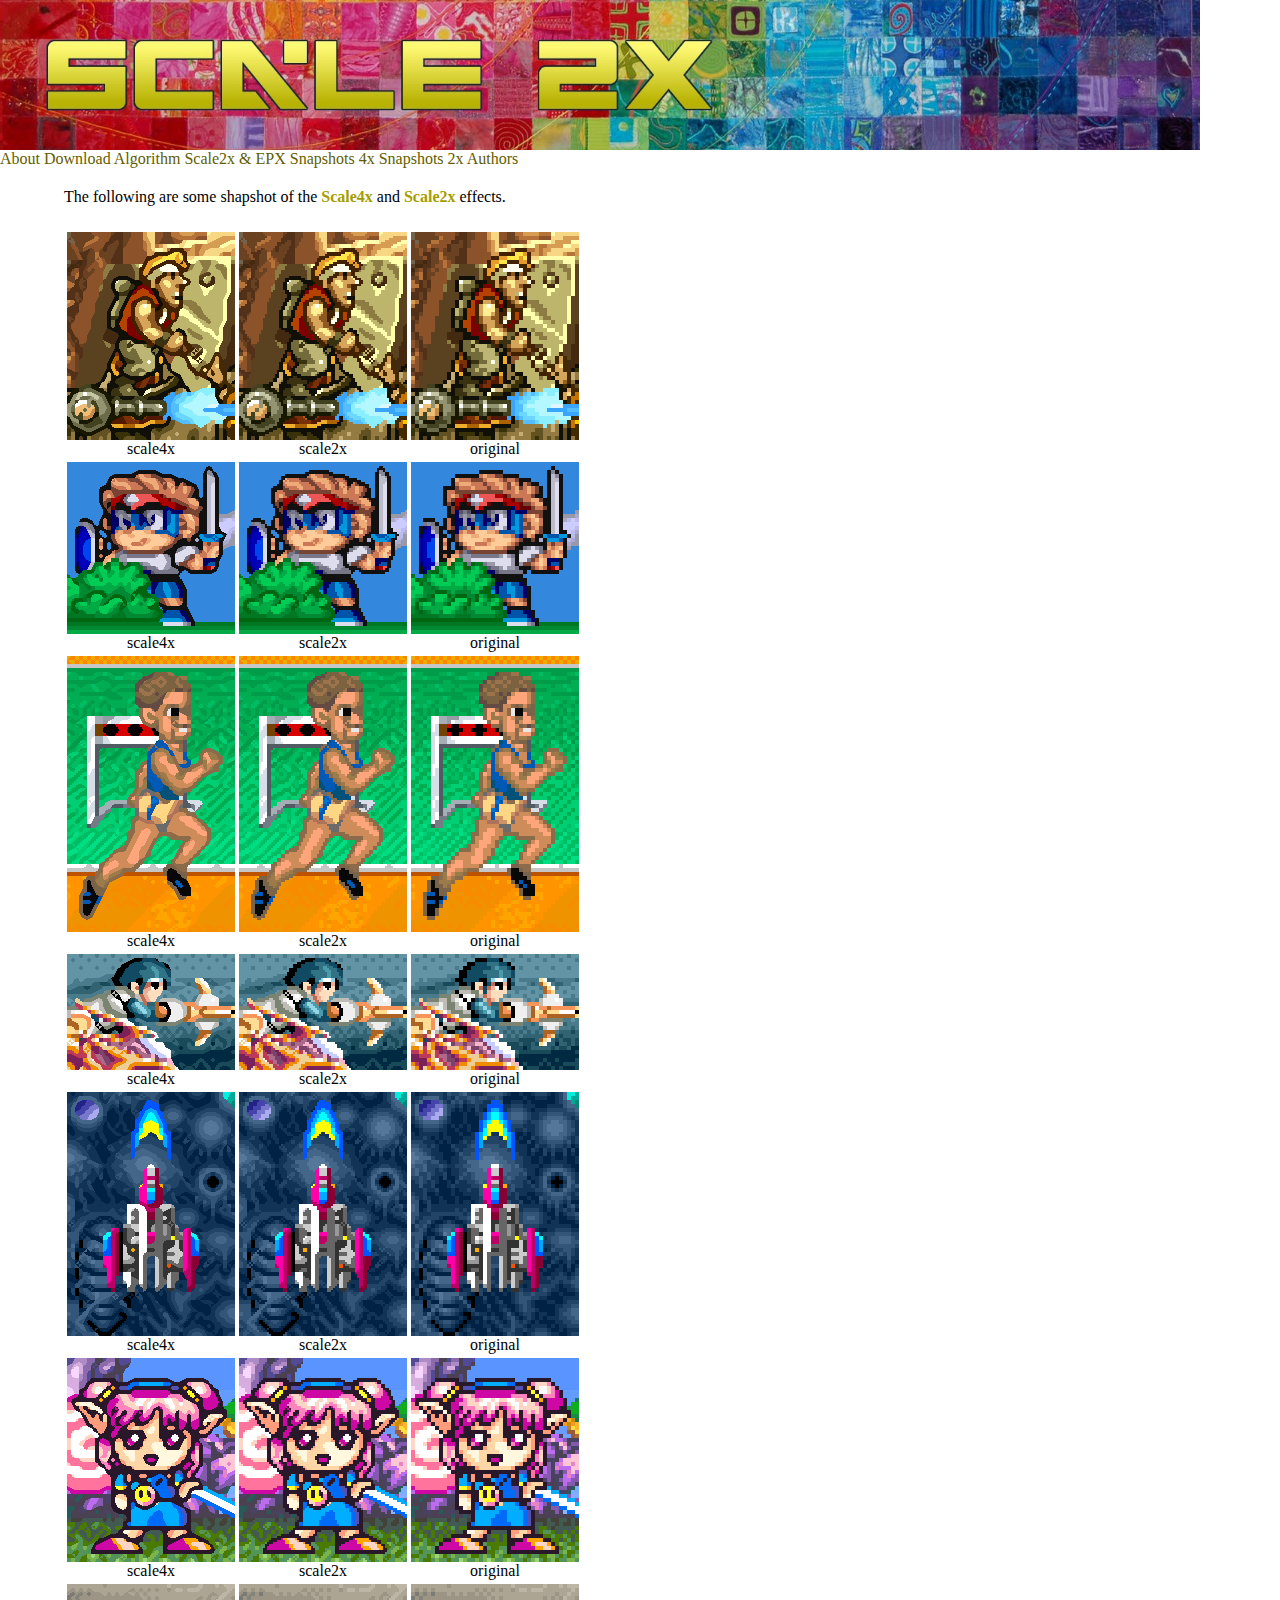
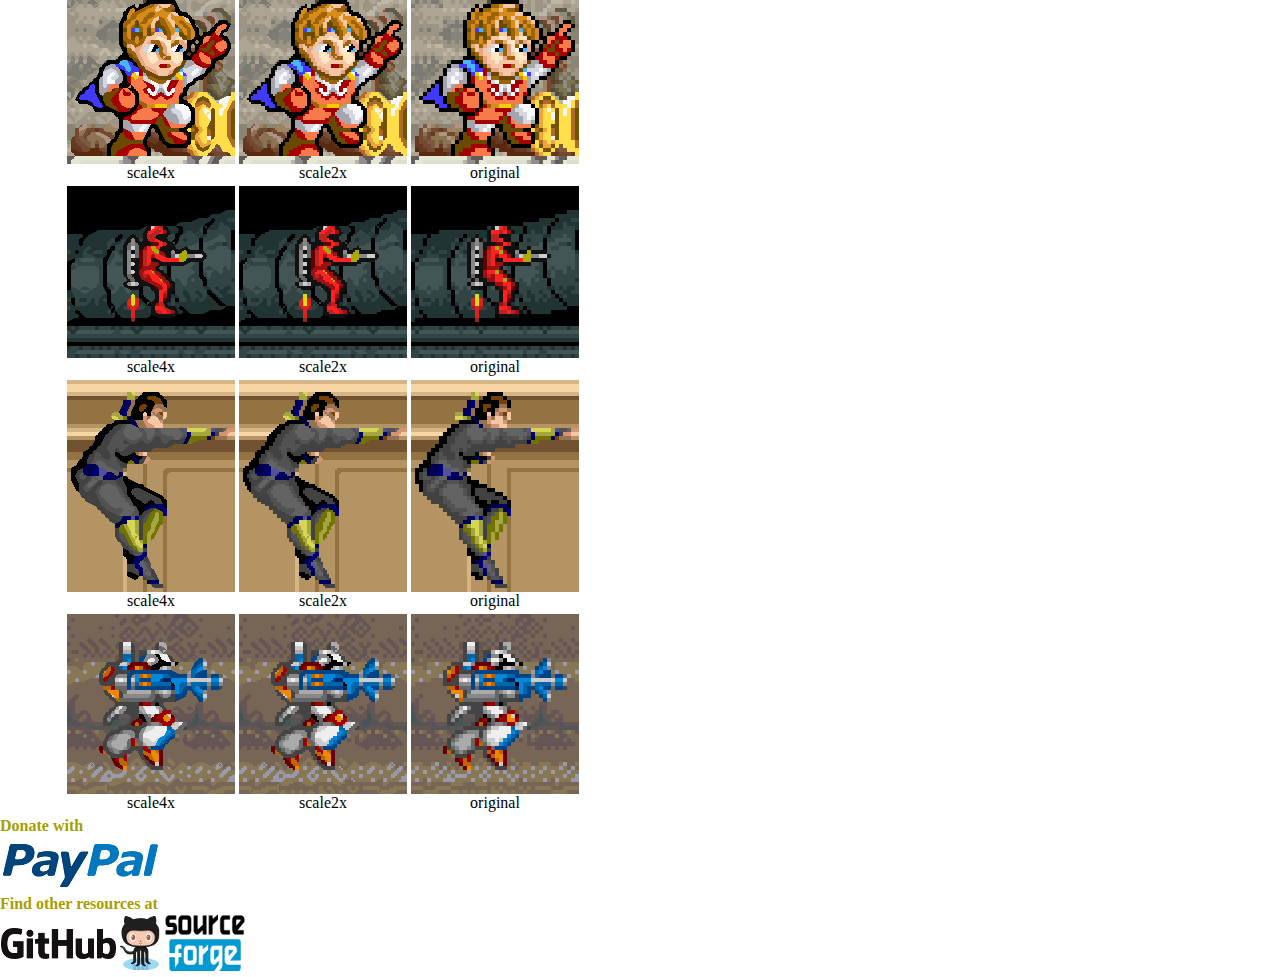
<file: snapshot1.html>
<!DOCTYPE HTML PUBLIC "-//W3C//DTD HTML 4.01 Transitional//EN" "http://www.w3.org/TR/html4/loose.dtd">
<html lang="en">
<head>
<meta http-equiv="content-type" content="text/html; charset=UTF-8">
<meta name="description" content="Video scaling effect">
<meta name="keywords" content="scale2x blit video effect">
<meta name="author" content="Andrea Mazzoleni">
<meta name="viewport" content="width=device-width, initial-scale=1.0">
<link rel="stylesheet" type="text/css" href="style.css">
<title>Scale2x</title>

<!-- Google Analytics 4 -->
<!-- Google tag (gtag.js) -->
<script async src="https://www.googletagmanager.com/gtag/js?id=G-2TSZG815K5"></script>
<script>
  window.dataLayer = window.dataLayer || [];
  function gtag(){dataLayer.push(arguments);}
  gtag('js', new Date());

  gtag('config', 'G-2TSZG815K5');
</script>

<!-- Google Universal Analytics -->
<script type="text/javascript">

  var _gaq = _gaq || [];
  _gaq.push(['_setAccount', 'UA-21967501-4']);
  _gaq.push(['_trackPageview']);

  (function() {
    var ga = document.createElement('script'); ga.type = 'text/javascript'; ga.async = true;
    ga.src = ('https:' == document.location.protocol ? 'https://ssl' : 'http://www') + '.google-analytics.com/ga.js';
    var s = document.getElementsByTagName('script')[0]; s.parentNode.insertBefore(ga, s);
  })();

</script>
</head>
<body>
<div id="header">
<img src="index.jpg" width="1200" height="150" alt="Title">
</div>
<div id="menu">
<a href="/">About</a>
<a href="download">Download</a>
<a href="algorithm">Algorithm</a>
<a href="scale2xandepx">Scale2x&nbsp;&amp;&nbsp;EPX</a>
<a href="snapshot1">Snapshots&nbsp;4x</a>
<a href="snapshot2">Snapshots&nbsp;2x</a>
<a href="authors">Authors</a>
</div>
<div id="main">


<p>
The following are some shapshot of the <span class="bold">Scale4x</span> and <span class="bold">Scale2x</span> effects.
</p>

<table>
<tr>
<td align="center"><img src="snap/mslug2-3.png"><br>scale4x</td>
<td align="center"><img src="snap/mslug2-2s.png"><br>scale2x</td>
<td align="center"><img src="snap/mslug2-1s.png"><br>original</td>
</tr>
<tr>
<td align="center"><img src="snap/mtwins-3.png"><br>scale4x</td>
<td align="center"><img src="snap/mtwins-2s.png"><br>scale2x</td>
<td align="center"><img src="snap/mtwins-1s.png"><br>original</td>
</tr>
<tr>
<td align="center"><img src="snap/88games-3.png"><br>scale4x</td>
<td align="center"><img src="snap/88games-2s.png"><br>scale2x</td>
<td align="center"><img src="snap/88games-1s.png"><br>original</td>
</tr>
<tr>
<td align="center"><img src="snap/dbreed-3.png"><br>scale4x</td>
<td align="center"><img src="snap/dbreed-2s.png"><br>scale2x</td>
<td align="center"><img src="snap/dbreed-1s.png"><br>original</td>
</tr>
<tr>
<td align="center"><img src="snap/armedf-3.png"><br>scale4x</td>
<td align="center"><img src="snap/armedf-2s.png"><br>scale2x</td>
<td align="center"><img src="snap/armedf-1s.png"><br>original</td>
</tr>
<tr>
<td align="center"><img src="snap/logicpro-3.png"><br>scale4x</td>
<td align="center"><img src="snap/logicpro-2s.png"><br>scale2x</td>
<td align="center"><img src="snap/logicpro-1s.png"><br>original</td>
</tr>
<tr>
<td align="center"><img src="snap/loht-3.png"><br>scale4x</td>
<td align="center"><img src="snap/loht-2s.png"><br>scale2x</td>
<td align="center"><img src="snap/loht-1s.png"><br>original</td>
</tr>
<tr>
<td align="center"><img src="snap/sectionz-3.png"><br>scale4x</td>
<td align="center"><img src="snap/sectionz-2s.png"><br>scale2x</td>
<td align="center"><img src="snap/sectionz-1s.png"><br>original</td>
</tr>
<tr>
<td align="center"><img src="snap/shinobi-3.png"><br>scale4x</td>
<td align="center"><img src="snap/shinobi-2s.png"><br>scale2x</td>
<td align="center"><img src="snap/shinobi-1s.png"><br>original</td>
</tr>
<tr>
<td align="center"><img src="snap/sidearms-3.png"><br>scale4x</td>
<td align="center"><img src="snap/sidearms-2s.png"><br>scale2x</td>
<td align="center"><img src="snap/sidearms-1s.png"><br>original</td>
</tr>
</table>

</div>

<div id="footer">

<div class="column">
<span class="bold">Donate with</span>
<br>
<a href="https://www.paypal.com/cgi-bin/webscr?cmd=_donations&business=amadvance%40gmail%2ecom&lc=US&item_name=Scale2x&no_note=0&currency_code=USD&bn=PP%2dDonationsBF%3abtn_donateCC_LG%2egif%3aNonHostedGuest"><img src="paypal.png" width="160" height="60" alt="PayPal"></a>

</div>

<div class="column">
<span class="bold">Find other resources at</span>
<br>
<a href="https://github.com/amadvance/scale2x/"><img src="github.png" width="160" height="60" alt="GitHub"></a>
<a href="http://sourceforge.net/projects/scale2x/"><img src="sourceforge.png" width="115" height="60" alt="SourceForge"></a>
</div>

</div>
</body>
</html>
</file>
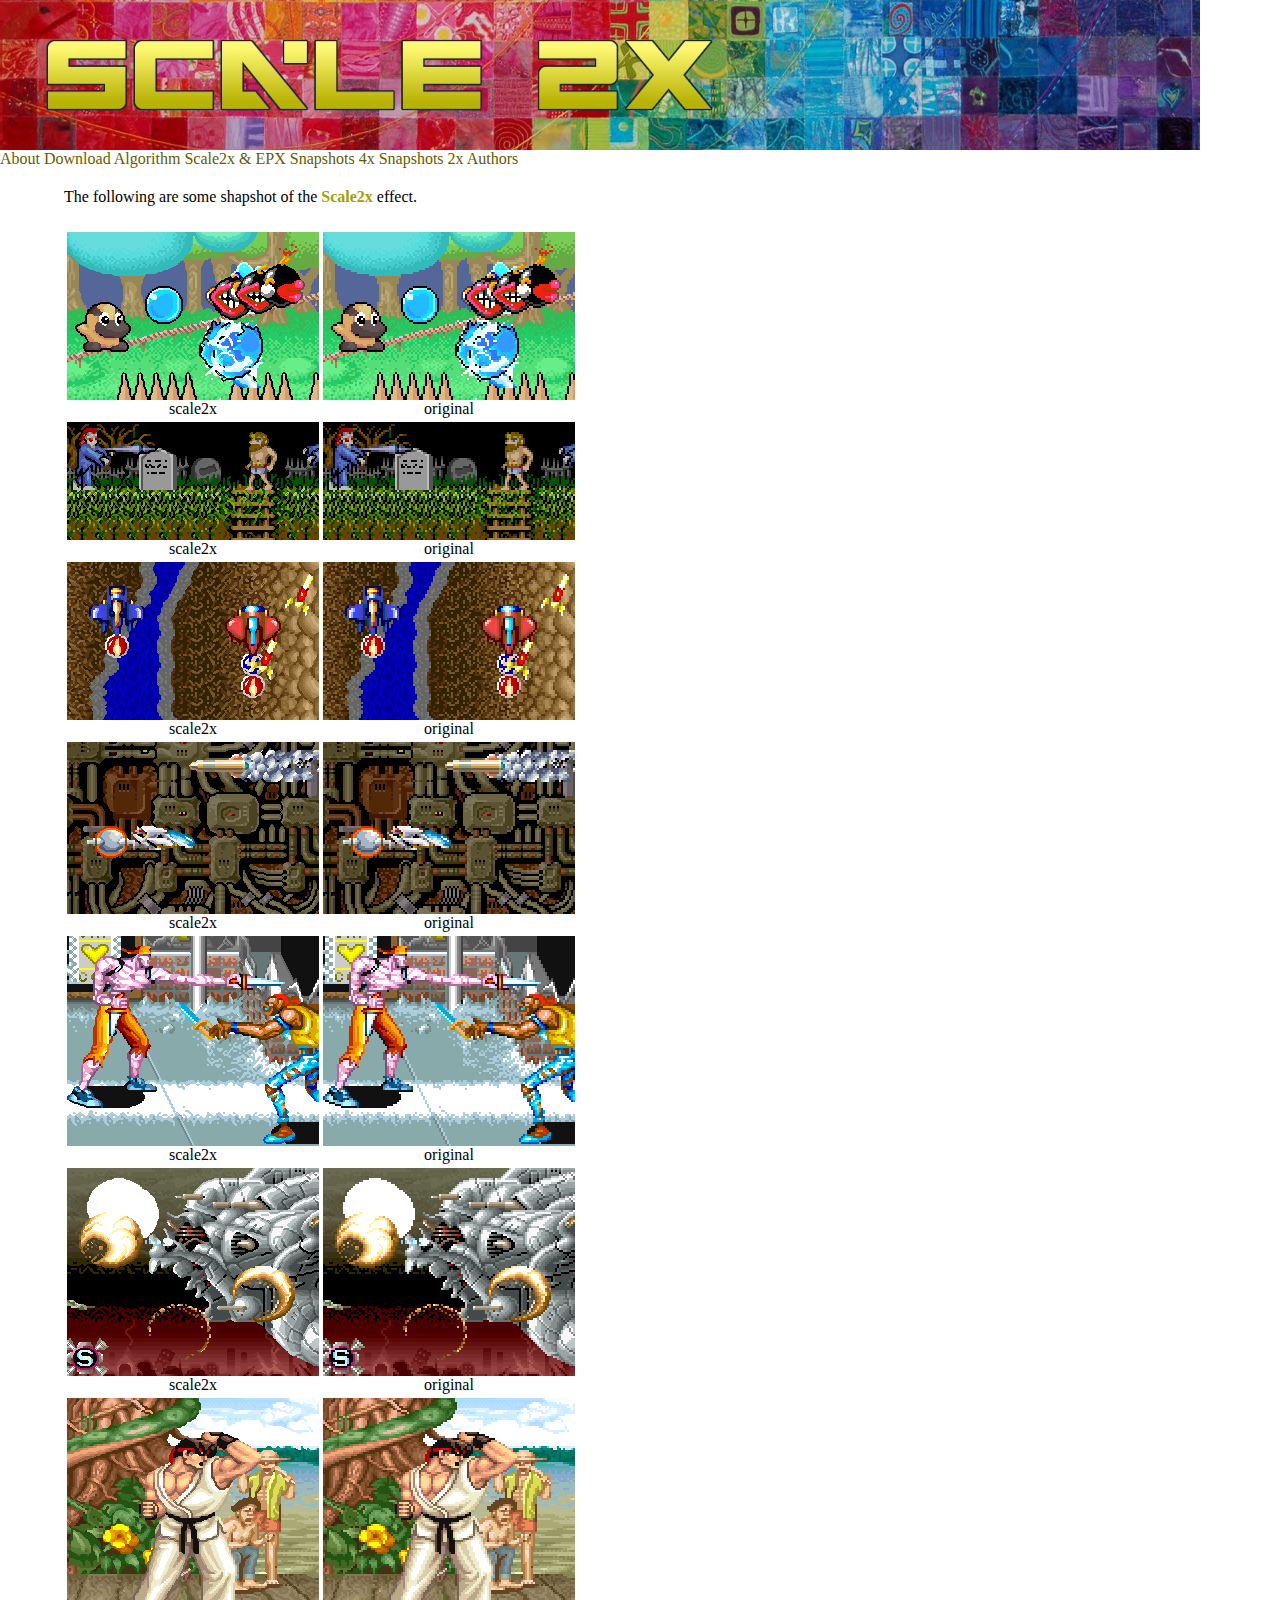
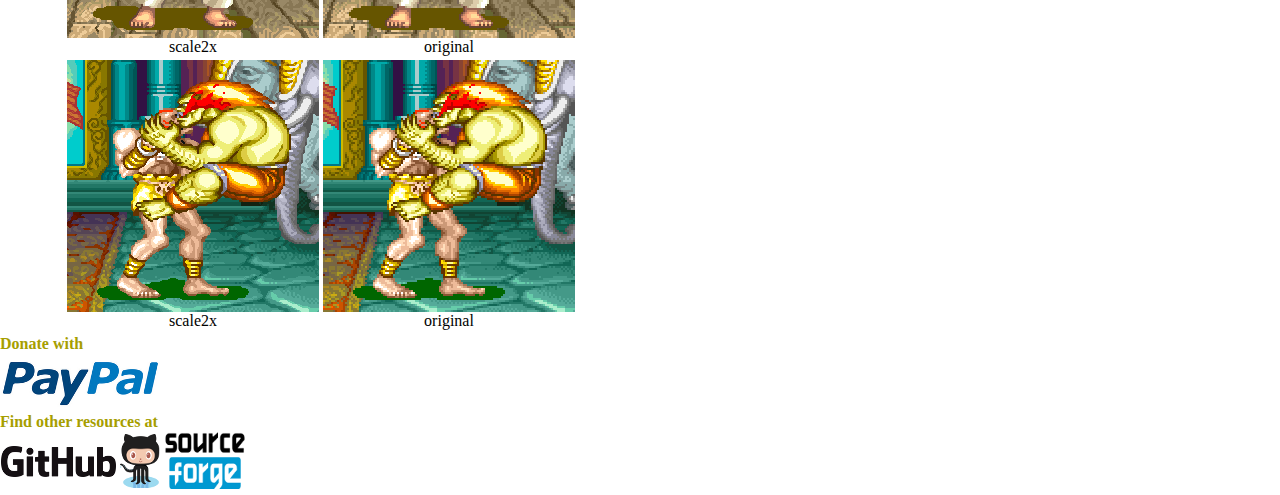
<file: snapshot2.html>
<!DOCTYPE HTML PUBLIC "-//W3C//DTD HTML 4.01 Transitional//EN" "http://www.w3.org/TR/html4/loose.dtd">
<html lang="en">
<head>
<meta http-equiv="content-type" content="text/html; charset=UTF-8">
<meta name="description" content="Video scaling effect">
<meta name="keywords" content="scale2x blit video effect">
<meta name="author" content="Andrea Mazzoleni">
<meta name="viewport" content="width=device-width, initial-scale=1.0">
<link rel="stylesheet" type="text/css" href="style.css">
<title>Scale2x</title>

<!-- Google Analytics 4 -->
<!-- Google tag (gtag.js) -->
<script async src="https://www.googletagmanager.com/gtag/js?id=G-2TSZG815K5"></script>
<script>
  window.dataLayer = window.dataLayer || [];
  function gtag(){dataLayer.push(arguments);}
  gtag('js', new Date());

  gtag('config', 'G-2TSZG815K5');
</script>

<!-- Google Universal Analytics -->
<script type="text/javascript">

  var _gaq = _gaq || [];
  _gaq.push(['_setAccount', 'UA-21967501-4']);
  _gaq.push(['_trackPageview']);

  (function() {
    var ga = document.createElement('script'); ga.type = 'text/javascript'; ga.async = true;
    ga.src = ('https:' == document.location.protocol ? 'https://ssl' : 'http://www') + '.google-analytics.com/ga.js';
    var s = document.getElementsByTagName('script')[0]; s.parentNode.insertBefore(ga, s);
  })();

</script>
</head>
<body>
<div id="header">
<img src="index.jpg" width="1200" height="150" alt="Title">
</div>
<div id="menu">
<a href="/">About</a>
<a href="download">Download</a>
<a href="algorithm">Algorithm</a>
<a href="scale2xandepx">Scale2x&nbsp;&amp;&nbsp;EPX</a>
<a href="snapshot1">Snapshots&nbsp;4x</a>
<a href="snapshot2">Snapshots&nbsp;2x</a>
<a href="authors">Authors</a>
</div>
<div id="main">


<p>
The following are some shapshot of the <span class="bold">Scale2x</span> effect.
</p>

<table>
<tr>
<td align="center"><img src="snap/liquidk-2.png"><br>scale2x</td>
<td align="center"><img src="snap/liquidk-1s.png"><br>original</td>
</tr>
<tr>
<td align="center"><img src="snap/gng-2.png"><br>scale2x</td>
<td align="center"><img src="snap/gng-1s.png"><br>original</td>
</tr>
<tr>
<td align="center"><img src="snap/gemini-2.png"><br>scale2x</td>
<td align="center"><img src="snap/gemini-1s.png"><br>original</td>
</tr>
<tr>
<td align="center"><img src="snap/rtype2-2.png"><br>scale2x</td>
<td align="center"><img src="snap/rtype2-1s.png"><br>original</td>
</tr>
<tr>
<td align="center"><img src="snap/captcomm-2.png"><br>scale2x</td>
<td align="center"><img src="snap/captcomm-1s.png"><br>original</td>
</tr>
<tr>
<td align="center"><img src="snap/rtype2j-2.png"><br>scale2x</td>
<td align="center"><img src="snap/rtype2j-1s.png"><br>original</td>
</tr>
<tr>
<td align="center"><img src="snap/sf2-2.png"><br>scale2x</td>
<td align="center"><img src="snap/sf2-1s.png"><br>original</td>
</tr>
<tr>
<td align="center"><img src="snap/sf2j-2.png"><br>scale2x</td>
<td align="center"><img src="snap/sf2j-1s.png"><br>original</td>
</tr>
</table>

</div>

<div id="footer">

<div class="column">
<span class="bold">Donate with</span>
<br>
<a href="https://www.paypal.com/cgi-bin/webscr?cmd=_donations&business=amadvance%40gmail%2ecom&lc=US&item_name=Scale2x&no_note=0&currency_code=USD&bn=PP%2dDonationsBF%3abtn_donateCC_LG%2egif%3aNonHostedGuest"><img src="paypal.png" width="160" height="60" alt="PayPal"></a>

</div>

<div class="column">
<span class="bold">Find other resources at</span>
<br>
<a href="https://github.com/amadvance/scale2x/"><img src="github.png" width="160" height="60" alt="GitHub"></a>
<a href="http://sourceforge.net/projects/scale2x/"><img src="sourceforge.png" width="115" height="60" alt="SourceForge"></a>
</div>

</div>
</body>
</html>
</file>
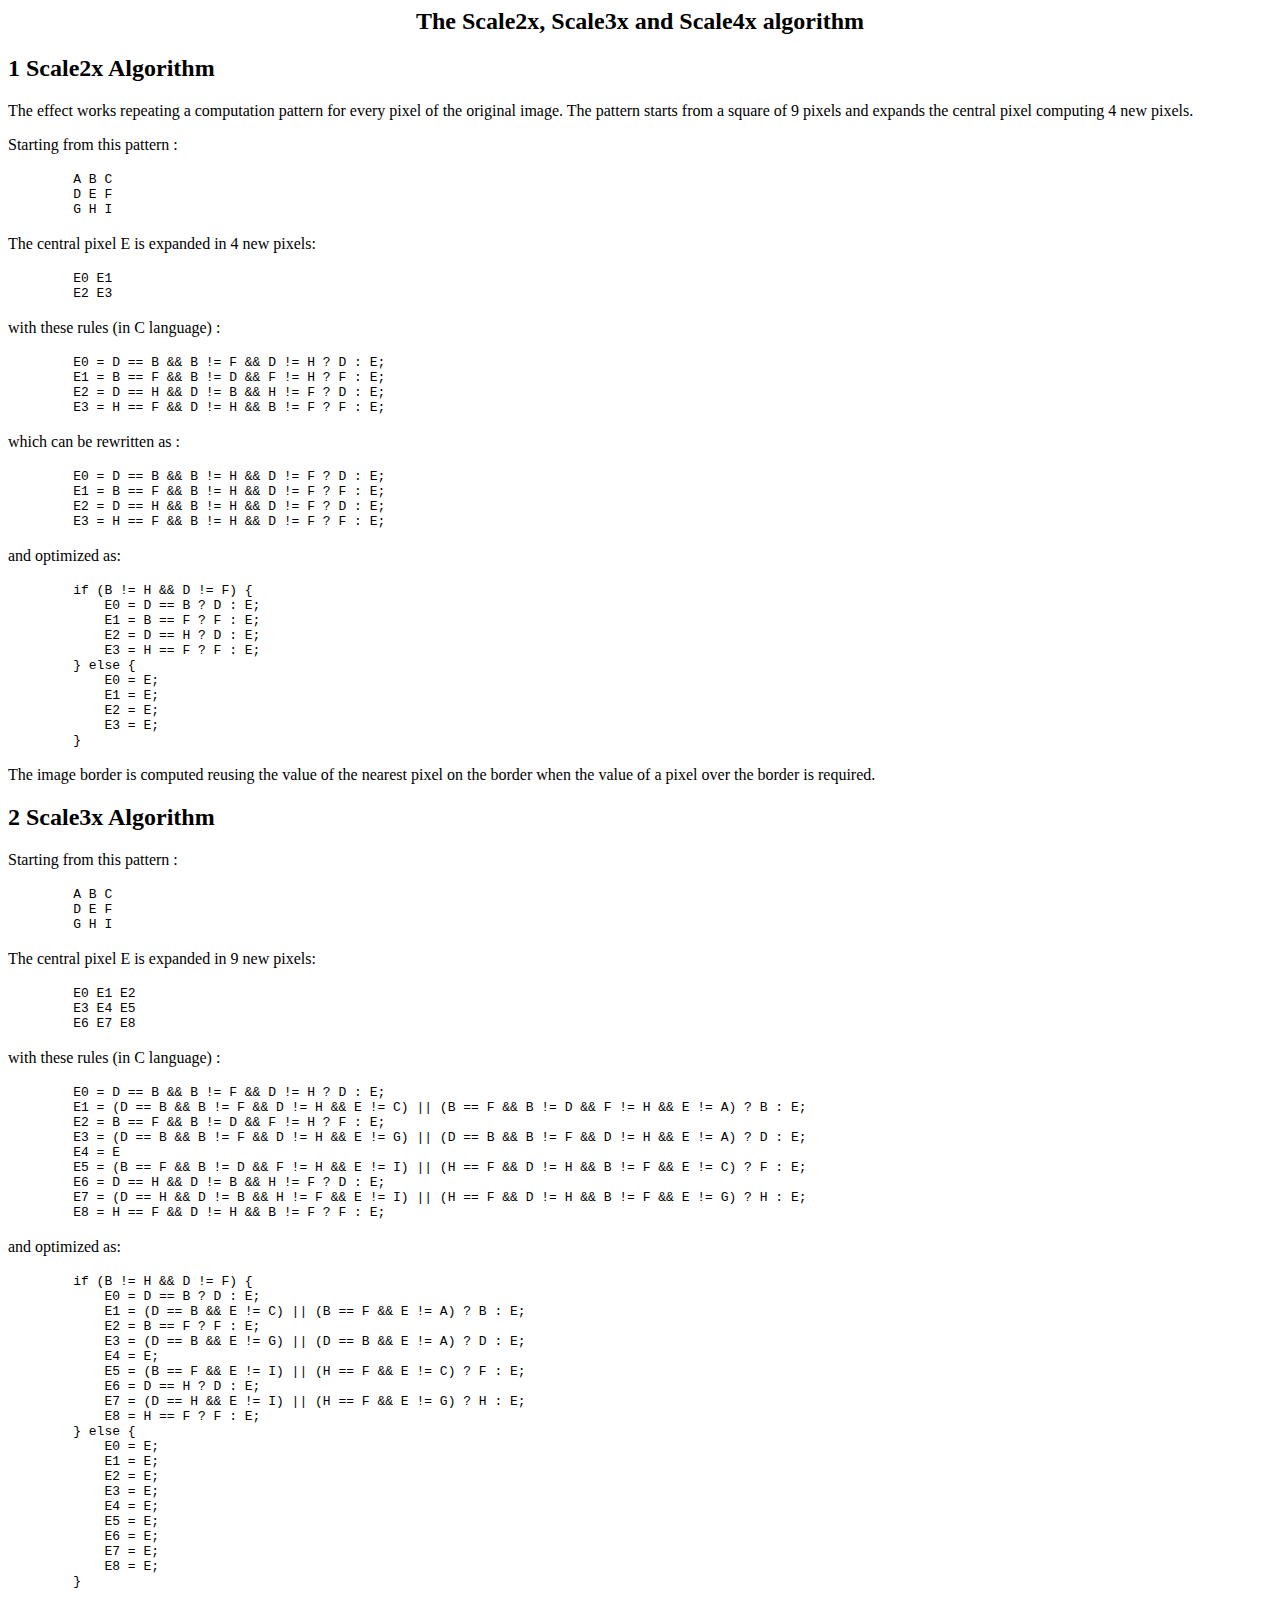
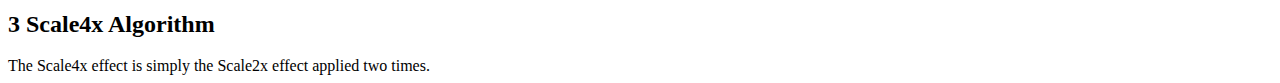
<file: doc/algorithm.html>
<html>
<head>
<title>The Scale2x, Scale3x and Scale4x algorithm</title>
</head>
<body>
<h2><center>The Scale2x, Scale3x and Scale4x algorithm</center></h2>
<h2>1 
Scale2x Algorithm
</h2>
The effect works repeating a computation pattern for every
pixel of the original image.
The pattern starts from a square of 9 pixels and expands the
central pixel computing 4 new pixels.
<p>
Starting from this pattern :
<p>
<table width="100%" border="0" cellspacing="0" cellpadding="2"><tr><td width="5%"></td><td width="95%">
<pre>
A B C
D E F
G H I
</pre>
</td></tr></table>
<p>
The central pixel E is expanded in 4 new pixels:
<p>
<table width="100%" border="0" cellspacing="0" cellpadding="2"><tr><td width="5%"></td><td width="95%">
<pre>
E0 E1
E2 E3
</pre>
</td></tr></table>
<p>
with these rules (in C language) :
<p>
<table width="100%" border="0" cellspacing="0" cellpadding="2"><tr><td width="5%"></td><td width="95%">
<pre>
E0 = D == B &amp;&amp; B != F &amp;&amp; D != H ? D : E;
E1 = B == F &amp;&amp; B != D &amp;&amp; F != H ? F : E;
E2 = D == H &amp;&amp; D != B &amp;&amp; H != F ? D : E;
E3 = H == F &amp;&amp; D != H &amp;&amp; B != F ? F : E;
</pre>
</td></tr></table>
<p>
which can be rewritten as :
<p>
<table width="100%" border="0" cellspacing="0" cellpadding="2"><tr><td width="5%"></td><td width="95%">
<pre>
E0 = D == B &amp;&amp; B != H &amp;&amp; D != F ? D : E;
E1 = B == F &amp;&amp; B != H &amp;&amp; D != F ? F : E;
E2 = D == H &amp;&amp; B != H &amp;&amp; D != F ? D : E;
E3 = H == F &amp;&amp; B != H &amp;&amp; D != F ? F : E;
</pre>
</td></tr></table>
<p>
and optimized as:
<p>
<table width="100%" border="0" cellspacing="0" cellpadding="2"><tr><td width="5%"></td><td width="95%">
<pre>
if (B != H &amp;&amp; D != F) {
&nbsp;&nbsp;&nbsp;&nbsp;E0 = D == B ? D : E;
&nbsp;&nbsp;&nbsp;&nbsp;E1 = B == F ? F : E;
&nbsp;&nbsp;&nbsp;&nbsp;E2 = D == H ? D : E;
&nbsp;&nbsp;&nbsp;&nbsp;E3 = H == F ? F : E;
} else {
&nbsp;&nbsp;&nbsp;&nbsp;E0 = E;
&nbsp;&nbsp;&nbsp;&nbsp;E1 = E;
&nbsp;&nbsp;&nbsp;&nbsp;E2 = E;
&nbsp;&nbsp;&nbsp;&nbsp;E3 = E;
}
</pre>
</td></tr></table>
<p>
The image border is computed reusing the value of the nearest pixel
on the border when the value of a pixel over the border is required.
<h2>2 
Scale3x Algorithm
</h2>
Starting from this pattern :
<p>
<table width="100%" border="0" cellspacing="0" cellpadding="2"><tr><td width="5%"></td><td width="95%">
<pre>
A B C
D E F
G H I
</pre>
</td></tr></table>
<p>
The central pixel E is expanded in 9 new pixels:
<p>
<table width="100%" border="0" cellspacing="0" cellpadding="2"><tr><td width="5%"></td><td width="95%">
<pre>
E0 E1 E2
E3 E4 E5
E6 E7 E8
</pre>
</td></tr></table>
<p>
with these rules (in C language) :
<p>
<table width="100%" border="0" cellspacing="0" cellpadding="2"><tr><td width="5%"></td><td width="95%">
<pre>
E0 = D == B &amp;&amp; B != F &amp;&amp; D != H ? D : E;
E1 = (D == B &amp;&amp; B != F &amp;&amp; D != H &amp;&amp; E != C) || (B == F &amp;&amp; B != D &amp;&amp; F != H &amp;&amp; E != A) ? B : E;
E2 = B == F &amp;&amp; B != D &amp;&amp; F != H ? F : E;
E3 = (D == B &amp;&amp; B != F &amp;&amp; D != H &amp;&amp; E != G) || (D == B &amp;&amp; B != F &amp;&amp; D != H &amp;&amp; E != A) ? D : E;
E4 = E
E5 = (B == F &amp;&amp; B != D &amp;&amp; F != H &amp;&amp; E != I) || (H == F &amp;&amp; D != H &amp;&amp; B != F &amp;&amp; E != C) ? F : E;
E6 = D == H &amp;&amp; D != B &amp;&amp; H != F ? D : E;
E7 = (D == H &amp;&amp; D != B &amp;&amp; H != F &amp;&amp; E != I) || (H == F &amp;&amp; D != H &amp;&amp; B != F &amp;&amp; E != G) ? H : E;
E8 = H == F &amp;&amp; D != H &amp;&amp; B != F ? F : E;
</pre>
</td></tr></table>
<p>
and optimized as:
<p>
<table width="100%" border="0" cellspacing="0" cellpadding="2"><tr><td width="5%"></td><td width="95%">
<pre>
if (B != H &amp;&amp; D != F) {
&nbsp;&nbsp;&nbsp;&nbsp;E0 = D == B ? D : E;
&nbsp;&nbsp;&nbsp;&nbsp;E1 = (D == B &amp;&amp; E != C) || (B == F &amp;&amp; E != A) ? B : E;
&nbsp;&nbsp;&nbsp;&nbsp;E2 = B == F ? F : E;
&nbsp;&nbsp;&nbsp;&nbsp;E3 = (D == B &amp;&amp; E != G) || (D == B &amp;&amp; E != A) ? D : E;
&nbsp;&nbsp;&nbsp;&nbsp;E4 = E;
&nbsp;&nbsp;&nbsp;&nbsp;E5 = (B == F &amp;&amp; E != I) || (H == F &amp;&amp; E != C) ? F : E;
&nbsp;&nbsp;&nbsp;&nbsp;E6 = D == H ? D : E;
&nbsp;&nbsp;&nbsp;&nbsp;E7 = (D == H &amp;&amp; E != I) || (H == F &amp;&amp; E != G) ? H : E;
&nbsp;&nbsp;&nbsp;&nbsp;E8 = H == F ? F : E;
} else {
&nbsp;&nbsp;&nbsp;&nbsp;E0 = E;
&nbsp;&nbsp;&nbsp;&nbsp;E1 = E;
&nbsp;&nbsp;&nbsp;&nbsp;E2 = E;
&nbsp;&nbsp;&nbsp;&nbsp;E3 = E;
&nbsp;&nbsp;&nbsp;&nbsp;E4 = E;
&nbsp;&nbsp;&nbsp;&nbsp;E5 = E;
&nbsp;&nbsp;&nbsp;&nbsp;E6 = E;
&nbsp;&nbsp;&nbsp;&nbsp;E7 = E;
&nbsp;&nbsp;&nbsp;&nbsp;E8 = E;
}
</pre>
</td></tr></table>
<h2>3 
Scale4x Algorithm
</h2>
The Scale4x effect is simply the Scale2x effect applied two times.
</body>
</html>
</file>
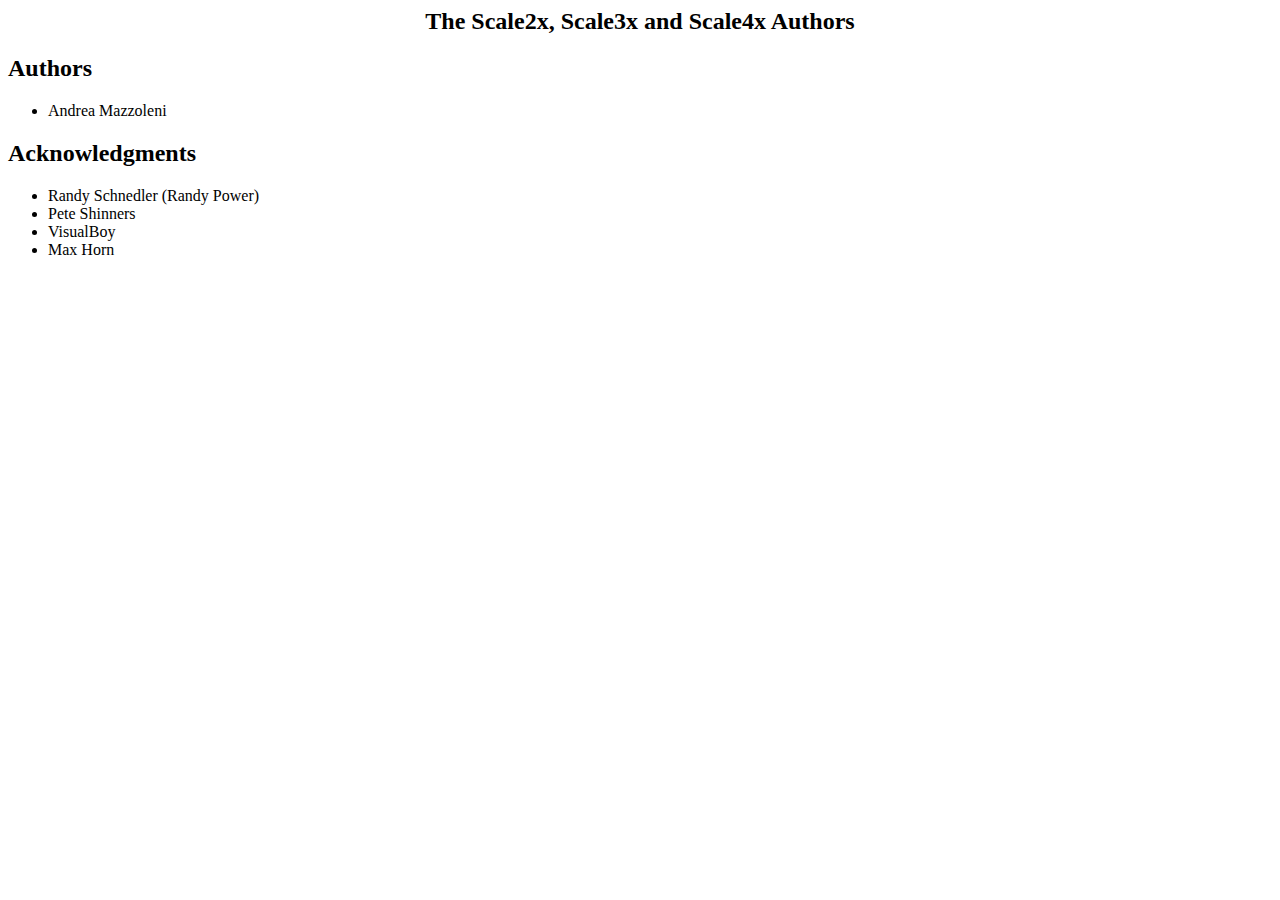
<file: doc/authors.html>
<html>
<head>
<title>The Scale2x, Scale3x and Scale4x Authors</title>
</head>
<body>
<center><h2>The Scale2x, Scale3x and Scale4x Authors</h2></center>
<h2> 
Authors
</h2>
<ul>
<li>
Andrea Mazzoleni
</li>
</ul>
<h2> 
Acknowledgments
</h2>
<ul>
<li>
Randy Schnedler (Randy Power)
</li>
<li>
Pete Shinners
</li>
<li>
VisualBoy
</li>
<li>
Max Horn
</li>
</ul>
</body>
</html>
</file>
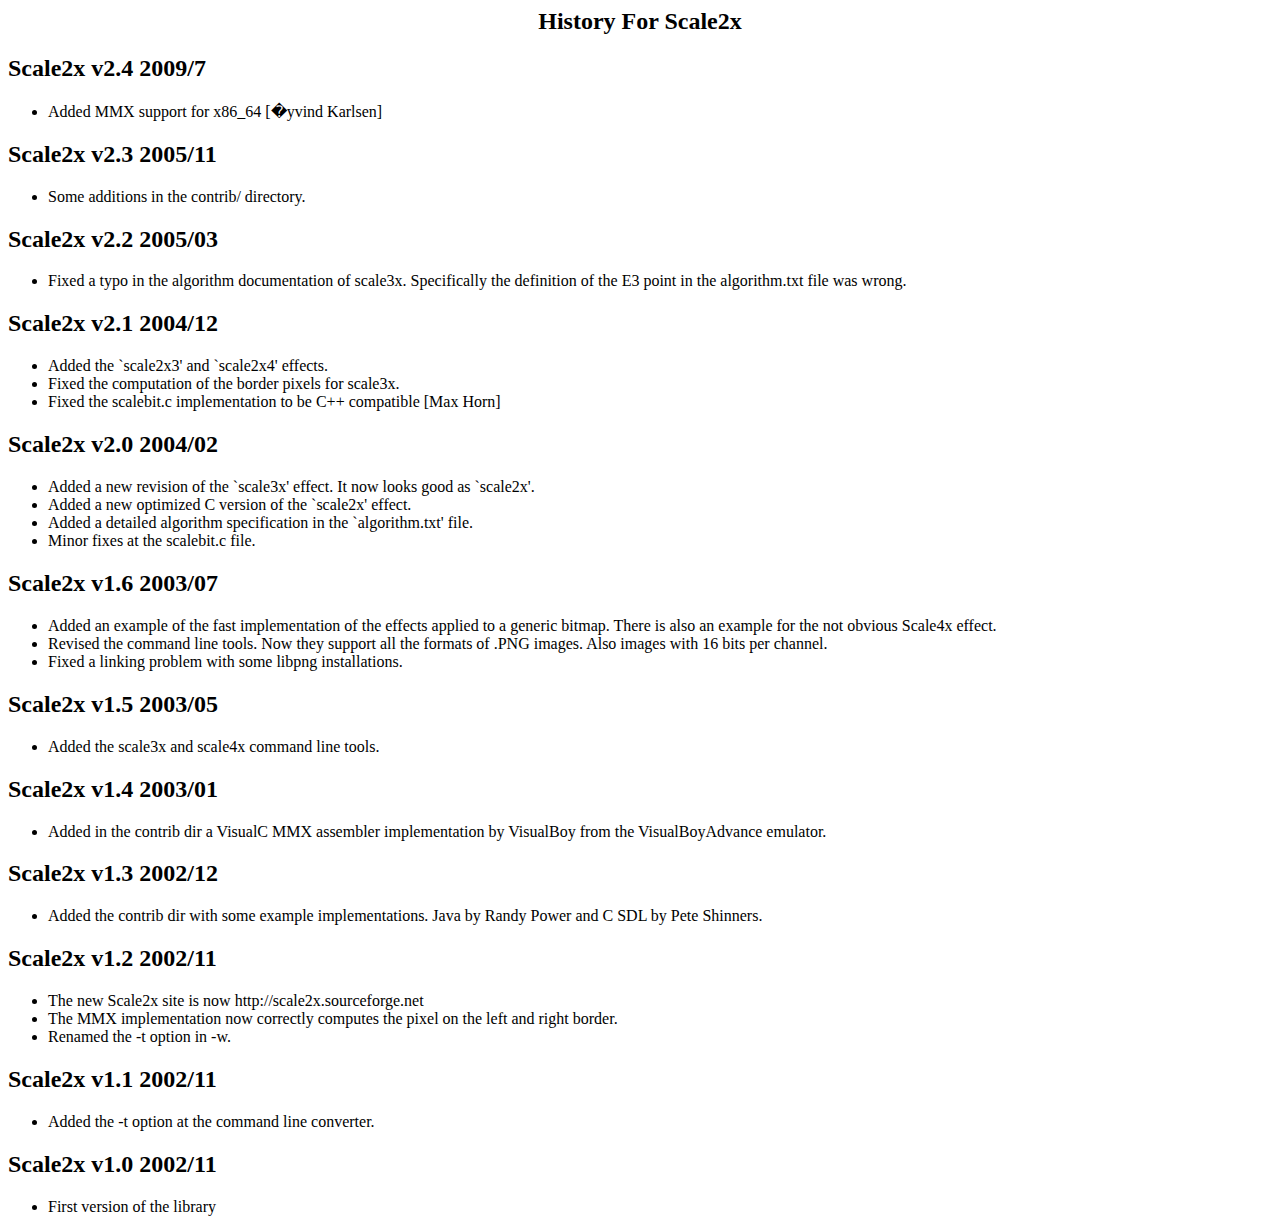
<file: doc/history.html>
<html>
<head>
<title>History For Scale2x</title>
</head>
<body>
<center><h2>History For Scale2x</h2></center>
<h2> 
Scale2x v2.4 2009/7
</h2>
<ul>
<li>
Added MMX support for x86_64 [�yvind Karlsen]
</li>
</ul>
<h2> 
Scale2x v2.3 2005/11
</h2>
<ul>
<li>
Some additions in the contrib/ directory.
</li>
</ul>
<h2> 
Scale2x v2.2 2005/03
</h2>
<ul>
<li>
Fixed a typo in the algorithm documentation of scale3x.
Specifically the definition of the E3 point in
the algorithm.txt file was wrong.
</li>
</ul>
<h2> 
Scale2x v2.1 2004/12
</h2>
<ul>
<li>
Added the `scale2x3' and `scale2x4' effects.
</li>
<li>
Fixed the computation of the border pixels for scale3x.
</li>
<li>
Fixed the scalebit.c implementation to be C++
compatible [Max Horn]
</li>
</ul>
<h2> 
Scale2x v2.0 2004/02
</h2>
<ul>
<li>
Added a new revision of the `scale3x' effect. It now looks good as
`scale2x'.
</li>
<li>
Added a new optimized C version of the `scale2x' effect.
</li>
<li>
Added a detailed algorithm specification in the `algorithm.txt' file.
</li>
<li>
Minor fixes at the scalebit.c file.
</li>
</ul>
<h2> 
Scale2x v1.6 2003/07
</h2>
<ul>
<li>
Added an example of the fast implementation of the effects
applied to a generic bitmap. There is also an
example for the not obvious Scale4x effect.
</li>
<li>
Revised the command line tools. Now they support all the
formats of .PNG images. Also images with 16 bits per
channel.
</li>
<li>
Fixed a linking problem with some libpng installations.
</li>
</ul>
<h2> 
Scale2x v1.5 2003/05
</h2>
<ul>
<li>
Added the scale3x and scale4x command line tools.
</li>
</ul>
<h2> 
Scale2x v1.4 2003/01
</h2>
<ul>
<li>
Added in the contrib dir a VisualC MMX assembler implementation
by VisualBoy from the VisualBoyAdvance emulator.
</li>
</ul>
<h2> 
Scale2x v1.3 2002/12
</h2>
<ul>
<li>
Added the contrib dir with some example implementations.
Java by Randy Power and C SDL by Pete Shinners.
</li>
</ul>
<h2> 
Scale2x v1.2 2002/11
</h2>
<ul>
<li>
The new Scale2x site is now http://scale2x.sourceforge.net
</li>
<li>
The MMX implementation now correctly computes the pixel on the
left and right border.
</li>
<li>
Renamed the -t option in -w.
</li>
</ul>
<h2> 
Scale2x v1.1 2002/11
</h2>
<ul>
<li>
Added the -t option at the command line converter.
</li>
</ul>
<h2> 
Scale2x v1.0 2002/11
</h2>
<ul>
<li>
First version of the library
</li>
</ul>
</body>
</html>
</file>
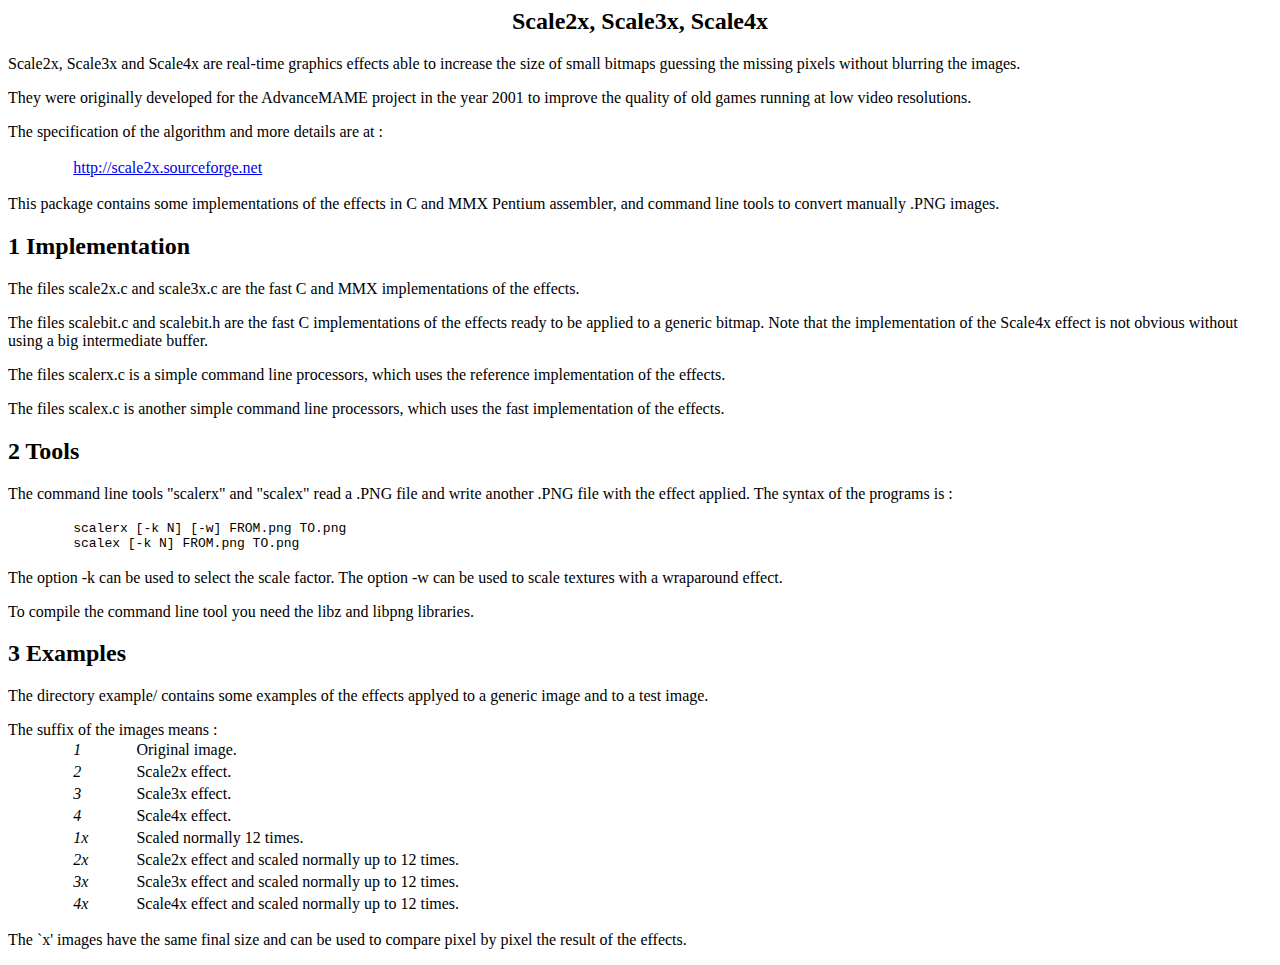
<file: doc/readme.html>
<html>
<head>
<title>Scale2x, Scale3x, Scale4x</title>
</head>
<body>
<h2><center>Scale2x, Scale3x, Scale4x</center></h2>
<p>
Scale2x, Scale3x and Scale4x are real-time graphics effects
able to increase the size of small bitmaps guessing the
missing pixels without blurring the images.
<p>
They were originally developed for the AdvanceMAME project
in the year 2001 to improve the quality of old games running
at low video resolutions.
<p>
The specification of the algorithm and more details are at :
<p>
<table width="100%" border="0" cellspacing="0" cellpadding="2"><tr><td width="5%"></td><td width="95%">
<a href="http://scale2x.sourceforge.net">http://scale2x.sourceforge.net</a>
<br>
</td></tr></table>
<p>
This package contains some implementations of the effects
in C and MMX Pentium assembler, and command line tools to
convert manually .PNG images.
<h2>1 
Implementation
</h2>
The files scale2x.c and scale3x.c are the fast C and MMX
implementations of the effects.
<p>
The files scalebit.c and scalebit.h are the fast C implementations
of the effects ready to be applied to a generic bitmap.
Note that the implementation of the Scale4x effect is not
obvious without using a big intermediate buffer.
<p>
The files scalerx.c is a simple command line processors,
which uses the reference implementation of the effects.
<p>
The files scalex.c is another simple command line processors,
which uses the fast implementation of the effects.
<h2>2 
Tools
</h2>
The command line tools "scalerx" and "scalex" read a .PNG file
and write another .PNG file with the effect applied.
The syntax of the programs is :
<p>
<table width="100%" border="0" cellspacing="0" cellpadding="2"><tr><td width="5%"></td><td width="95%">
<pre>
scalerx [-k N] [-w] FROM.png TO.png
scalex [-k N] FROM.png TO.png
</pre>
</td></tr></table>
<p>
The option -k can be used to select the scale factor.
The option -w can be used to scale textures with a wraparound effect.
<p>
To compile the command line tool you need the libz and libpng
libraries.
<h2>3 
Examples
</h2>
The directory example/ contains some examples of the effects applyed
to a generic image and to a test image.
<p>
The suffix of the images means :
<table width="100%" border="0" cellspacing="0" cellpadding="2">
<tr valign="top" align="left"><td width="5%"></td><td width="5%"><em>
1
</em></td><td width="90%">
Original image.
</td></tr>
<tr valign="top" align="left"><td width="5%"></td><td width="5%"><em>
2
</em></td><td width="90%">
Scale2x effect.
</td></tr>
<tr valign="top" align="left"><td width="5%"></td><td width="5%"><em>
3
</em></td><td width="90%">
Scale3x effect.
</td></tr>
<tr valign="top" align="left"><td width="5%"></td><td width="5%"><em>
4
</em></td><td width="90%">
Scale4x effect.
</td></tr>
<tr valign="top" align="left"><td width="5%"></td><td width="5%"><em>
1x
</em></td><td width="90%">
Scaled normally 12 times.
</td></tr>
<tr valign="top" align="left"><td width="5%"></td><td width="5%"><em>
2x
</em></td><td width="90%">
Scale2x effect and scaled normally up to 12 times.
</td></tr>
<tr valign="top" align="left"><td width="5%"></td><td width="5%"><em>
3x
</em></td><td width="90%">
Scale3x effect and scaled normally up to 12 times.
</td></tr>
<tr valign="top" align="left"><td width="5%"></td><td width="5%"><em>
4x
</em></td><td width="90%">
Scale4x effect and scaled normally up to 12 times.
</td></tr>
</table>
<p>
The `x' images have the same final size and can be used to compare
pixel by pixel the result of the effects.
</body>
</html>
</file>
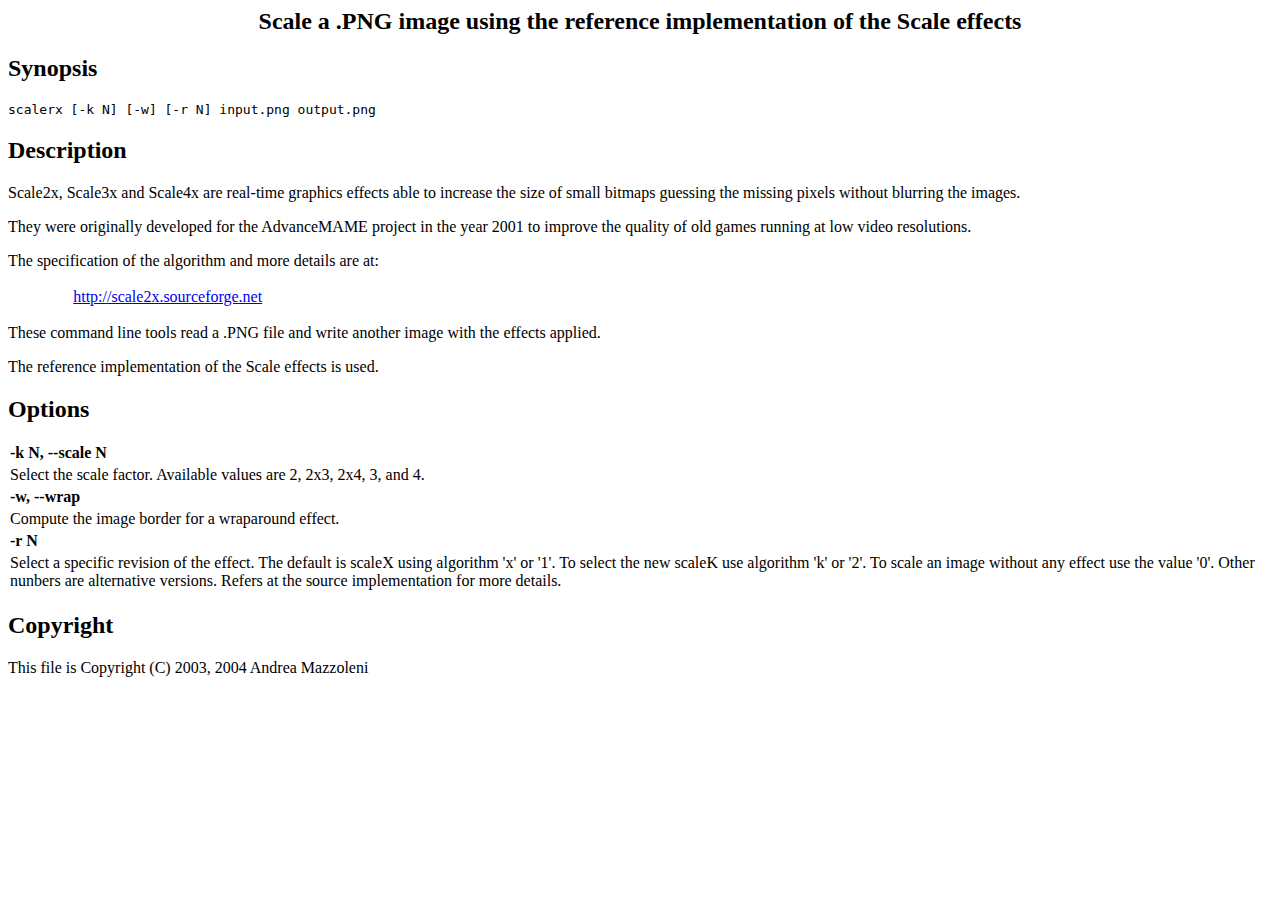
<file: doc/scalerx.html>
<html>
<head>
<title>Scale a .PNG image using the reference implementation of the Scale effects</title>
</head>
<body>
<center><h2>Scale a .PNG image using the reference implementation of the Scale effects</h2></center>
<h2> 
Synopsis
</h2>
<pre>
scalerx [-k N] [-w] [-r N] input.png output.png
</pre>
<h2> 
Description
</h2>
Scale2x, Scale3x and Scale4x are real-time graphics effects
able to increase the size of small bitmaps guessing the
missing pixels without blurring the images.
<p>
They were originally developed for the AdvanceMAME project
in the year 2001 to improve the quality of old games running
at low video resolutions.
<p>
The specification of the algorithm and more details are at:
<p>
<table width="100%" border="0" cellspacing="0" cellpadding="2"><tr><td width="5%"></td><td width="95%">
<a href="http://scale2x.sourceforge.net">http://scale2x.sourceforge.net</a>
<br>
</td></tr></table>
<p>
These command line tools read a .PNG file and write another
image with the effects applied.
<p>
The reference implementation of the Scale effects is used.
<h2> 
Options
</h2>
<table width="100%" border="0" cellspacing="0" cellpadding="2">
<tr valign="top" align="left"><td><strong>
-k N, --scale N
</strong></td></tr><tr><td>
Select the scale factor. Available values are 2, 2x3,
2x4, 3, and 4.
</td></tr>
</table>
<table width="100%" border="0" cellspacing="0" cellpadding="2">
<tr valign="top" align="left"><td><strong>
-w, --wrap
</strong></td></tr><tr><td>
Compute the image border for a wraparound effect.
</td></tr>
</table>
<table width="100%" border="0" cellspacing="0" cellpadding="2">
<tr valign="top" align="left"><td><strong>
-r N
</strong></td></tr><tr><td>
Select a specific revision of the effect.
The default is scaleX using algorithm 'x' or '1'.
To select the new scaleK use algorithm 'k' or '2'.
To scale an image without any effect use the value '0'.
Other nunbers are alternative versions.
Refers at the source implementation for more details.
</td></tr>
</table>
<h2> 
Copyright
</h2>
This file is Copyright (C) 2003, 2004 Andrea Mazzoleni
</body>
</html>
</file>
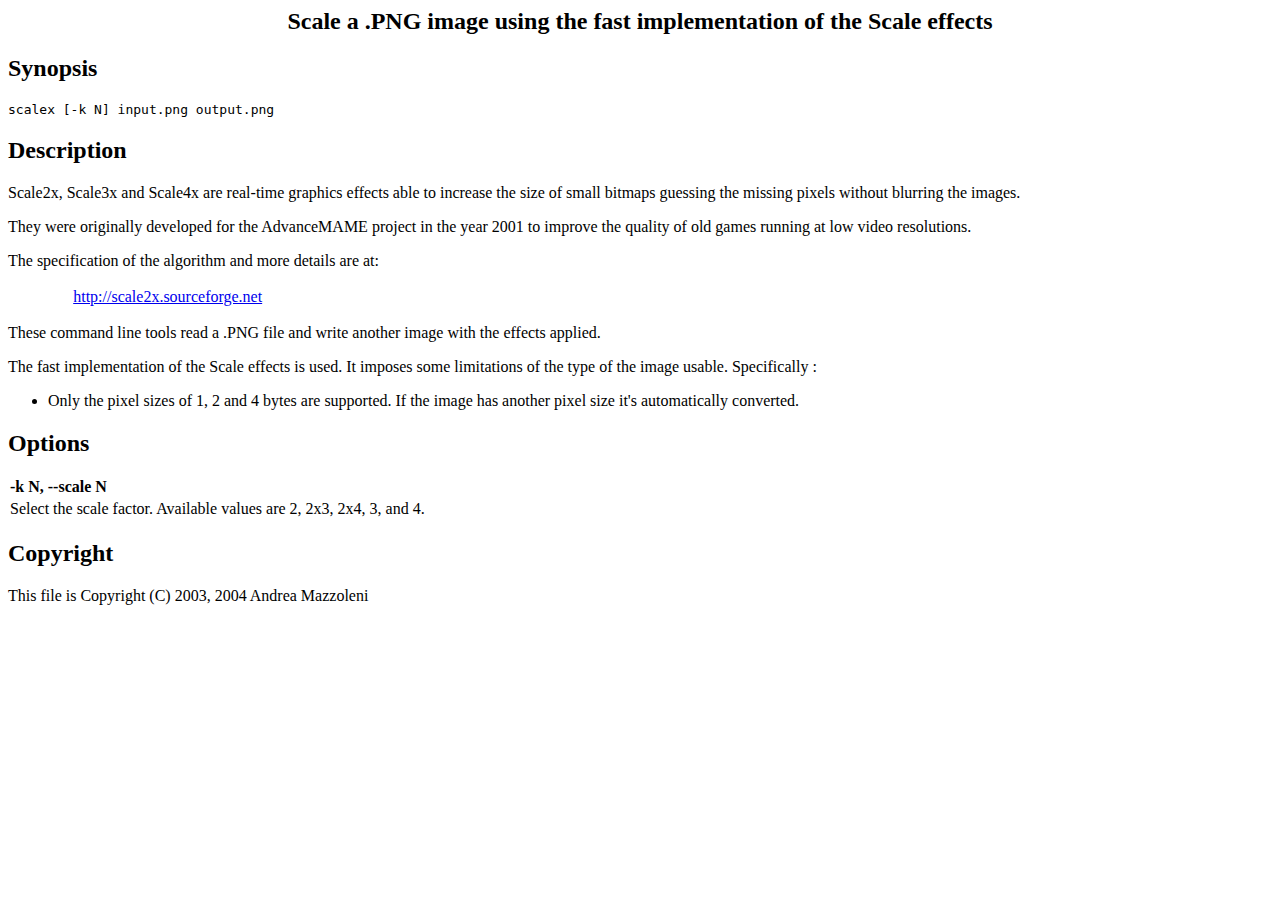
<file: doc/scalex.html>
<html>
<head>
<title>Scale a .PNG image using the fast implementation of the Scale effects</title>
</head>
<body>
<center><h2>Scale a .PNG image using the fast implementation of the Scale effects</h2></center>
<h2> 
Synopsis
</h2>
<pre>
scalex [-k N] input.png output.png
</pre>
<h2> 
Description
</h2>
Scale2x, Scale3x and Scale4x are real-time graphics effects
able to increase the size of small bitmaps guessing the
missing pixels without blurring the images.
<p>
They were originally developed for the AdvanceMAME project
in the year 2001 to improve the quality of old games running
at low video resolutions.
<p>
The specification of the algorithm and more details are at:
<p>
<table width="100%" border="0" cellspacing="0" cellpadding="2"><tr><td width="5%"></td><td width="95%">
<a href="http://scale2x.sourceforge.net">http://scale2x.sourceforge.net</a>
<br>
</td></tr></table>
<p>
These command line tools read a .PNG file and write another
image with the effects applied.
<p>
The fast implementation of the Scale effects is used. It imposes
some limitations of the type of the image usable. Specifically :
<ul>
<li>
Only the pixel sizes of 1, 2 and 4 bytes are supported. If the
image has another pixel size it's automatically converted.
</li>
</ul>
<h2> 
Options
</h2>
<table width="100%" border="0" cellspacing="0" cellpadding="2">
<tr valign="top" align="left"><td><strong>
-k N, --scale N
</strong></td></tr><tr><td>
Select the scale factor. Available values are 2, 2x3,
2x4, 3, and 4.
</td></tr>
</table>
<h2> 
Copyright
</h2>
This file is Copyright (C) 2003, 2004 Andrea Mazzoleni
</body>
</html>
</file>
<file: style.css>
/* Reset all white-space to 0 for consistency across browsers */
{
	margin:0px;
	padding:0px;
}

/* Get some padding between paragraphs and some line spacing */
p {
	padding-bottom:5px;
	line-height:1.4em;
}

/* Bye bye ugly blue border */
a img {
	border:0px;
}

/* No dots around clicked links */
a, a:active {
	outline: none;
}

/* Class to any floated elements */
.clear {
	clear:both;
}

/* styles */

a {
	text-decoration:none;
}

a:link {
	color:#625d00;
}

a:visited {
	color:#7f7900;
}

a:hover {
	color:#7f7900;
	text-decoration:underline;
}

hr {
	color:#B0B0B0;
}

h1, h2, h3 {
	color:#a69e00;
	margin-left:-1em;
}

table, td
{
	border:0px;
	border-style:none;
}

.bold {
	color:#a69e00;
	font-weight:bold;
}

.highlight {
	color:#a69e00;
	font-weight:bold;
	font-size:150%;
}

.sg {
	color:#B00000;
}

.nw {
	white-space:nowrap;
}

/* structure */

body {
	background-color:#ffffff;
	margin:0px;
	padding:0px;
}

/* title */

#title {
	background: #e0d700;
	padding:0px;
}

#title img {
	width: 100%;
}

/* bar */

#bar {
	background-color:#fffa8f;
	padding:8px;
	padding-left:5%;
	padding-right:5%;
}

#bar a {
	color:#7f7900;
	font-family:sans-serif;
	padding-left:1em;
	font-weight:bold;
}

#bar .bold {
	color:#625d00;
}

/* bottombar */

#bottombar {
	background-color:#fffa8f;
	min-height: 90px;
	padding-top:16px;
	padding-bottom:16px;
	padding-left:5%;
	padding-right:5%;
}

#bottombar a {
	color:#7f7900;
	font-family:sans-serif;
	padding-left:1em;
}

#bottombar .bold {
	color:#625d00;
}

/* main */

#main {
	padding:2px;
	padding-left:5%;
	padding-right:5%;
	max-width:1024px;
}

.text {
	margin:16px;
	margin-left:32px
}

/* table download */

.download
{
	border-collapse:collapse;
}
.download td
{
	border: 2px solid black;
	text-align:left;
	padding:5px;
}
.download th
{
	border: 2px solid black;
	font-size:1.1em;
	text-align:left;
	padding:5px;
	background-color:#fff973;
	color:#625d00;
}

/* table algo */

.algo
{
	border-collapse:none;
}
.algo td
{
	border: 5px solid black;
	text-align:left;
	padding:5px;
}
</file>
